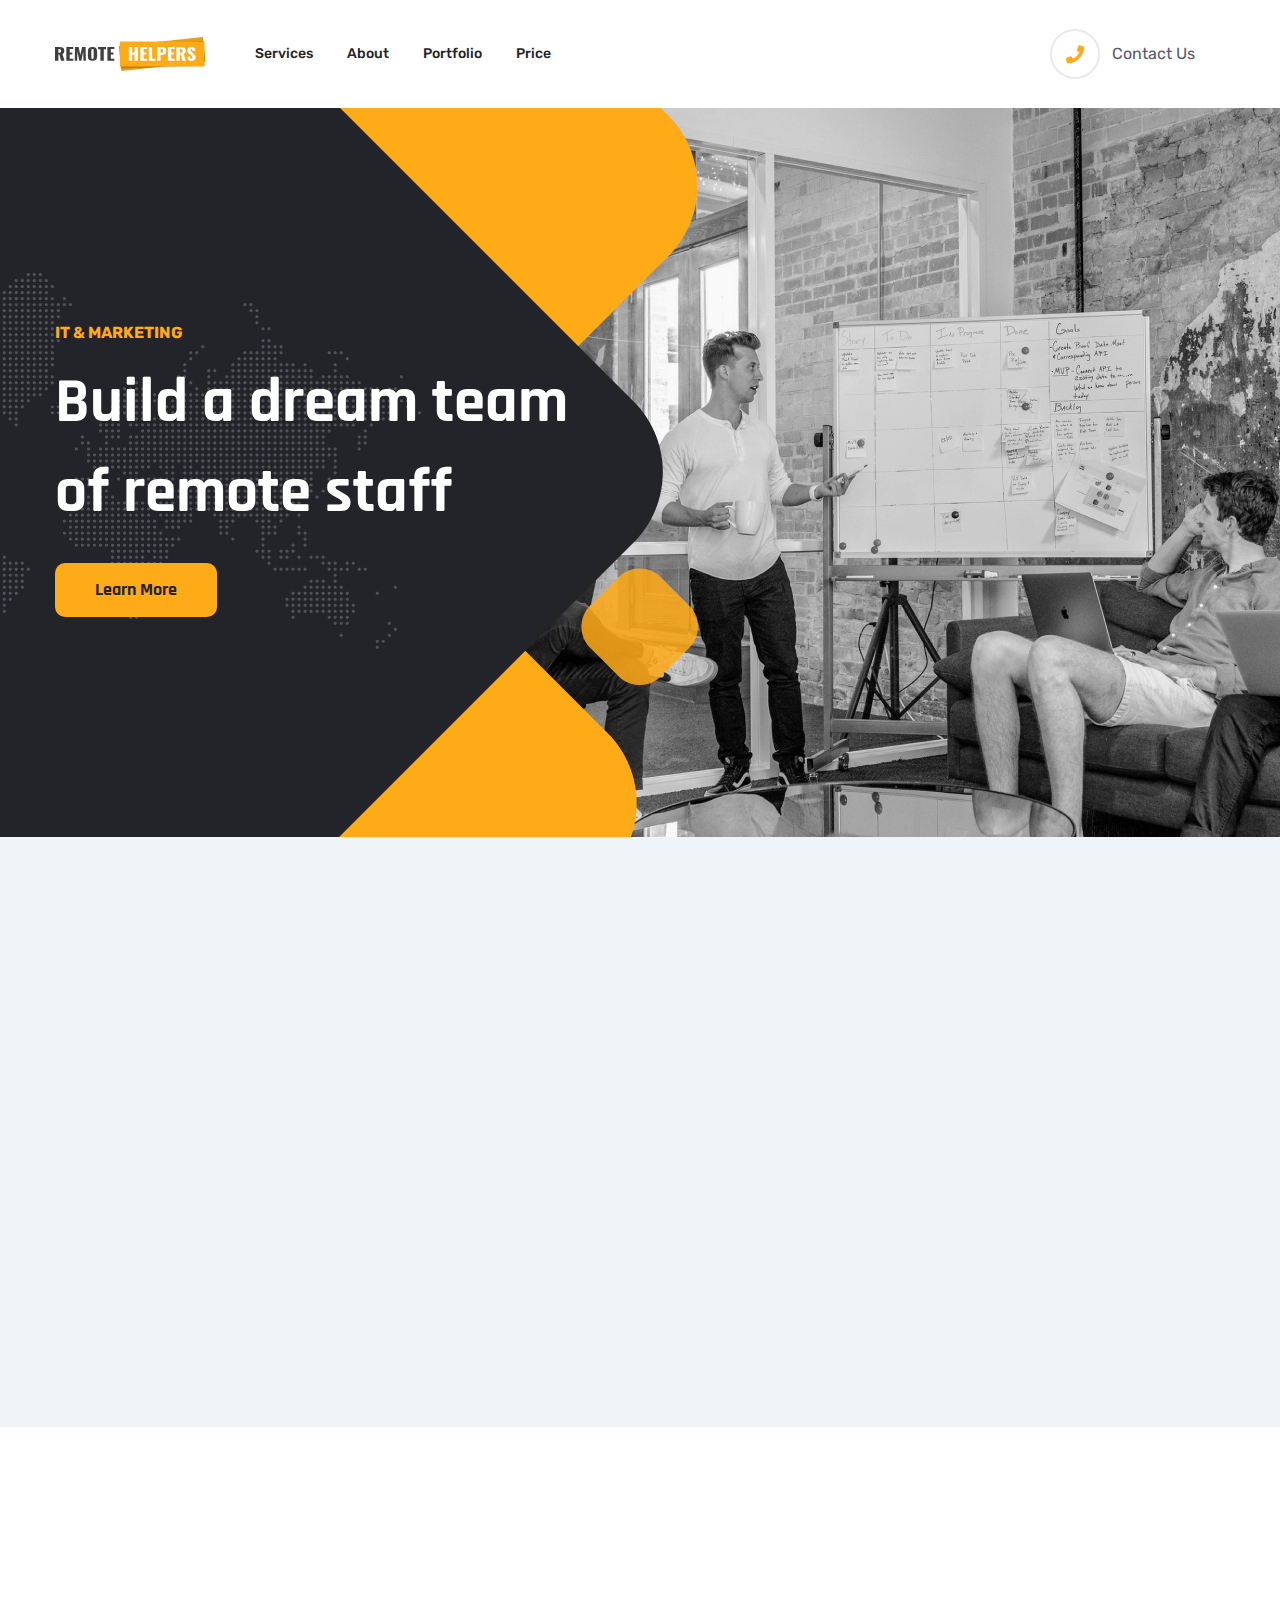
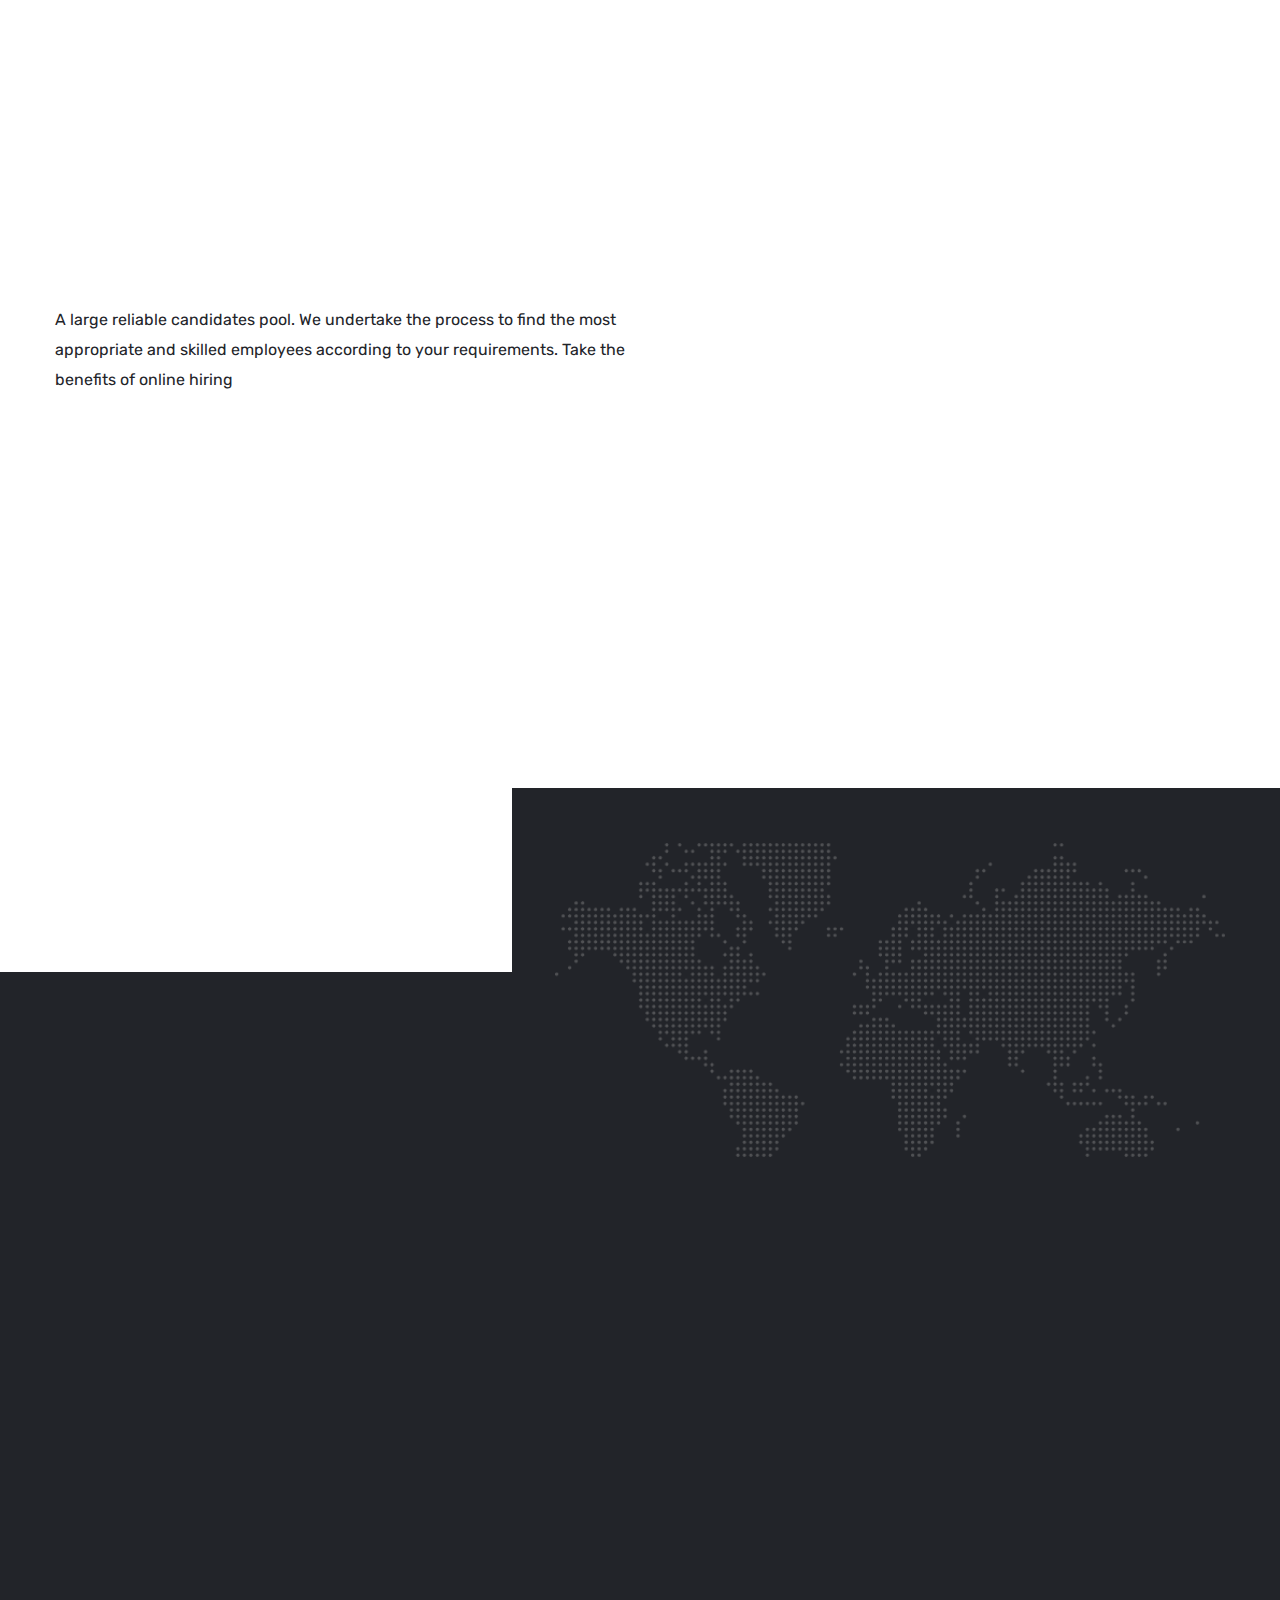
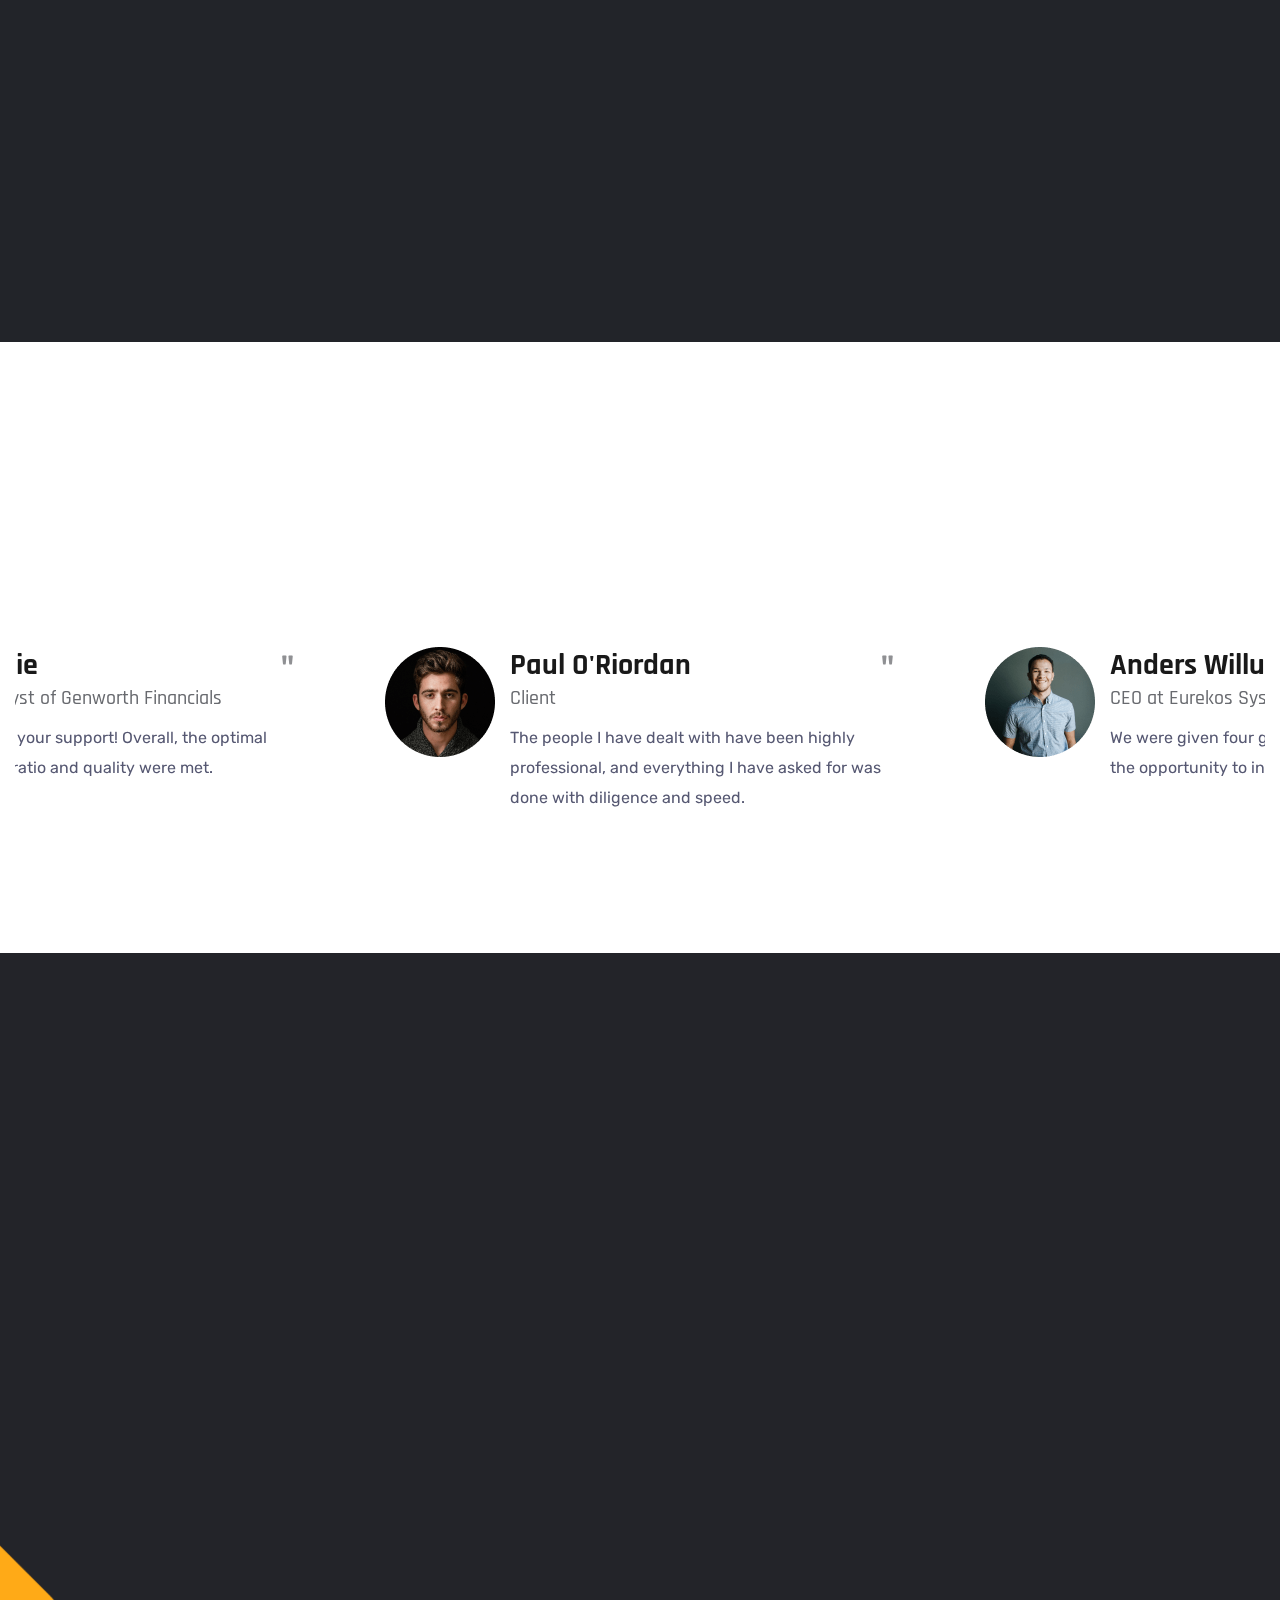
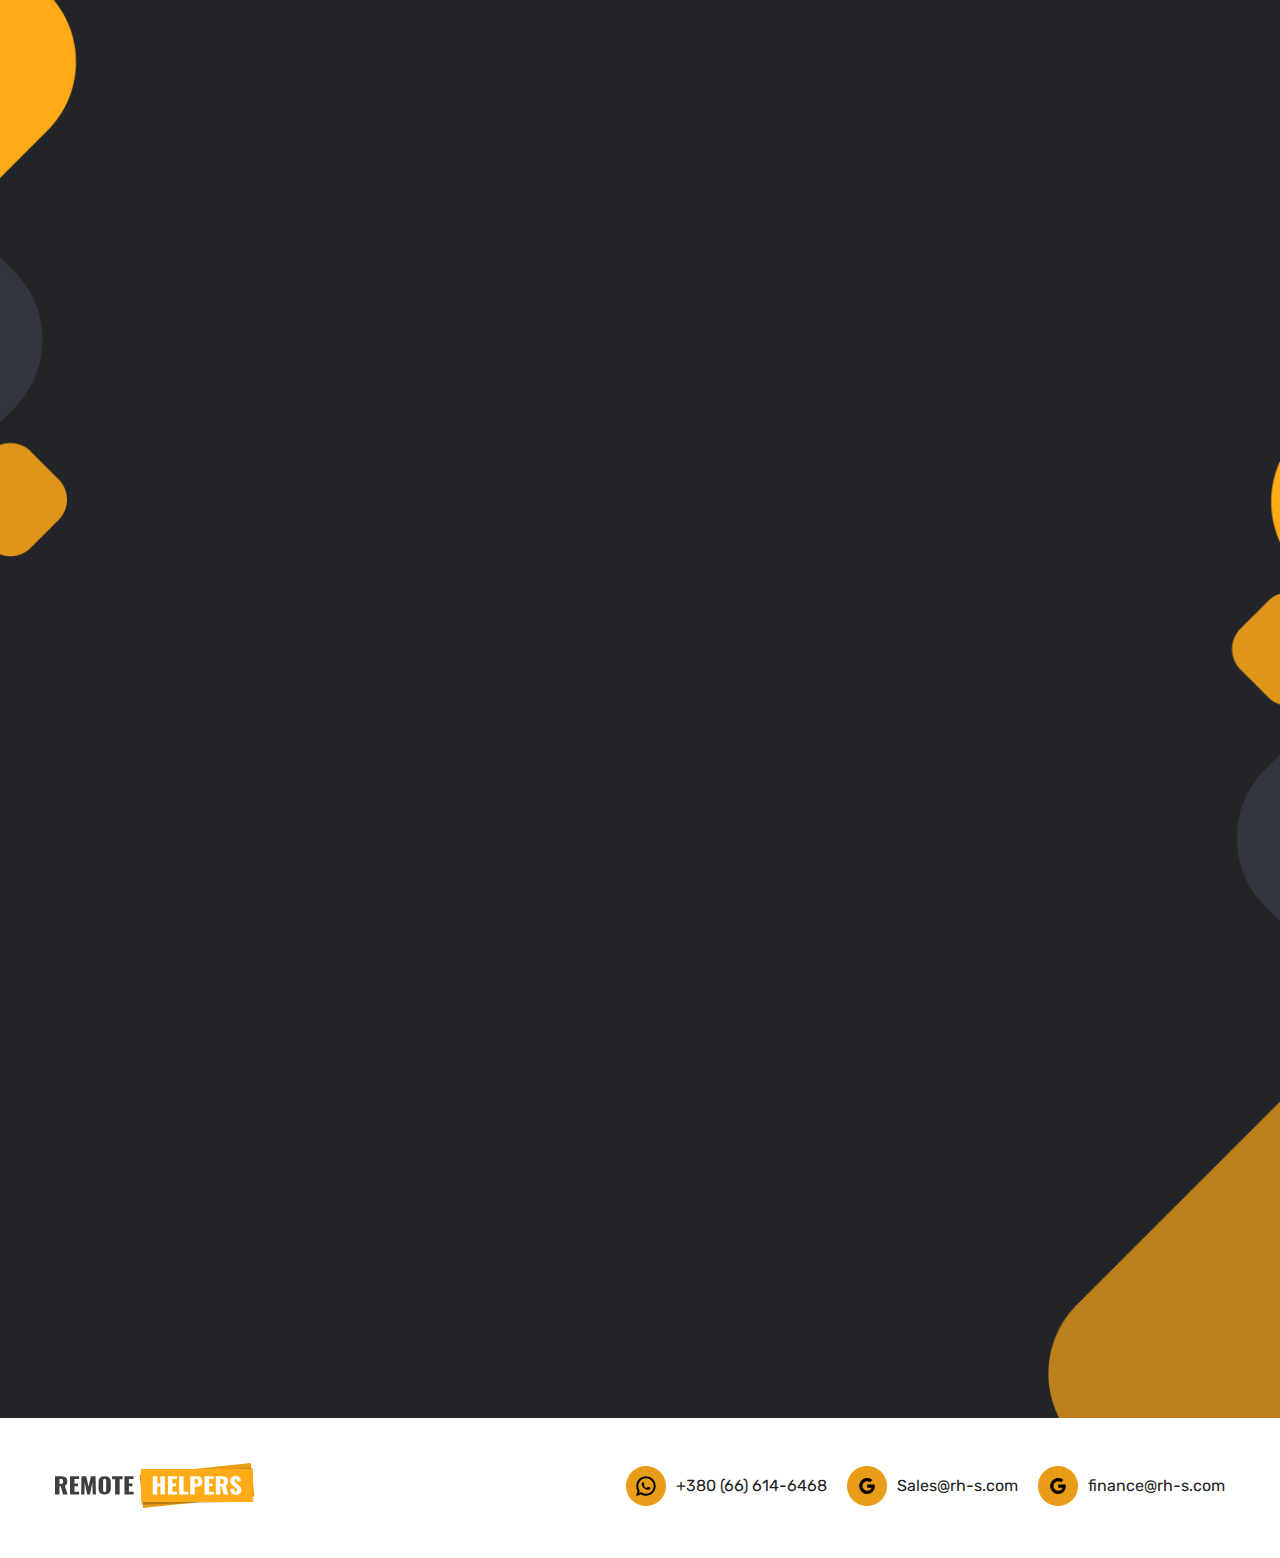
<file: index.html>
<!DOCTYPE html>
<html lang="en">
  <head>
    <meta charset="utf-8" />
    <meta http-equiv="x-ua-compatible" content="ie=edge" />
    <meta name="description" content="" />
    <meta
      name="viewport"
      content="width=device-width, initial-scale=1, shrink-to-fit=no"
    />
    <title>Remote Marketing Staff</title>
    <link rel="stylesheet" href="assets/css/bootstrap.min.css" />
    <link rel="stylesheet" href="assets/fonts/fontawesome/css/all.min.css" />
    <link rel="stylesheet" href="assets/css/slick.css" />
    <link rel="stylesheet" href="assets/css/nice-select.css" />
    <link rel="stylesheet" href="assets/css/animate.css" />
    <link rel="stylesheet" href="assets/css/default.css" />
    <link rel="stylesheet" href="assets/css/style.css" />
    <link rel="stylesheet" href="assets/css/responsive.css" />
    <link
      rel="apple-touch-icon"
      sizes="180x180"
      href="assets/favicons/apple-touch-icon.png"
    />
    <link
      rel="icon"
      type="image/png"
      sizes="32x32"
      href="assets/favicons/favicon-32x32.png"
    />
    <link
      rel="icon"
      type="image/png"
      sizes="16x16"
      href="assets/favicons/favicon-16x16.png"
    />
    <link rel="manifest" href="assets/favicons/site.webmanifest" />
    <link
      rel="mask-icon"
      href="assets/favicons/safari-pinned-tab.svg"
      color="#ffaa17"
    />
    <meta name="msapplication-TileColor" content="#ffaa17" />
    <meta name="theme-color" content="#ffaa17" />
  </head>

  <body data-spy="scroll" data-target=".main-menu" data-offset="0">
    <div class="preloader">
      <div class="lds-ellipsis">
        <span></span>
        <span></span>
        <span></span>
      </div>
    </div>
    <div class="offcanvas-panel">
      <div class="offcanvas-panel-inner">
        <svg class="panel-logo">
          <use href="assets/svg/symbol-defs.svg#icon-rh-logo"></use>
        </svg>
        <div class="contact-us">
          <h5 class="panel-widget-title">Contact Us</h5>
          <ul>
            <li>
              <a href="mailto:Sales@rh-s.com"
                ><svg class="icon" width="50" height="50">
                  <use href="assets/svg/symbol-defs.svg#icon-gmail"></use></svg
                >Sales@rh-s.com</a
              >
            </li>
            <li>
              <a href="mailto:finance@rh-s.com"
                ><svg class="icon" width="50" height="50">
                  <use href="assets/svg/symbol-defs.svg#icon-gmail"></use></svg
                >finance@rh-s.com</a
              >
            </li>
            <li>
              <a href="https://api.whatsapp.com/send?phone=380666146468"
                ><svg class="icon" width="50" height="50">
                  <use
                    href="assets/svg/symbol-defs.svg#icon-whatsup"
                  ></use></svg
                >+380 (66) 614-6468</a
              >
            </li>
          </ul>
        </div>

        <a href="contact.html" class="panel-close"
          ><i class="fal fa-times"></i
        ></a>
      </div>
    </div>
    <header class="header-area-v2">
      <div class="header-navigation">
        <div class="container">
          <div class="row">
            <div class="col-xl-2 col-lg-3 col-md-3 col-5">
              <div class="site-branding">
                <div class="brand-logo">
                  <a href="index.html">
                    <svg width="151" height="34">
                      <use
                        href="assets/svg/symbol-defs.svg#icon-rh-logo"
                      ></use></svg
                  ></a>
                </div>
              </div>
            </div>
            <div class="col-xl-7 col-lg-4 col-md-2 col-2">
              <div class="primary-menu">
                <div class="nav-menu">
                  <div class="navbar-close">
                    <div class="cross-wrap">
                      <span class="top"></span><span class="bottom"></span>
                    </div>
                  </div>
                  <nav class="main-menu">
                    <ul>
                      <li class="menu-item">
                        <a href="#service" class="nav-link page_scroll"
                          >Services</a
                        >
                      </li>
                      <li class="menu-item">
                        <a href="#about" class="nav-link page_scroll">About</a>
                      </li>
                      <li class="menu-item">
                        <a href="#portfolio-anchor" class="nav-link page_scroll"
                          >Portfolio</a
                        >
                      </li>
                      <li class="menu-item">
                        <a href="#prices" class="nav-link page_scroll">Price</a>
                      </li>
                    </ul>
                  </nav>
                </div>
              </div>
            </div>
            <div class="col-xl-3 col-lg-5 col-md-7 col-5">
              <div class="header-right">
                <ul>
                  <li class="phon-column phone-btn">
                    <div class="icon">
                      <i class="fa fa-phone"></i>
                    </div>
                    <div class="info">
                      <span>Contact Us</span>
                    </div>
                  </li>
                  <li id="burger-menu-bar">
                    <div class="nav-toggle">
                      <div class="navbar-toggler float-end">
                        <span></span><span></span><span></span>
                      </div>
                    </div>
                  </li>
                </ul>
              </div>
            </div>
          </div>
        </div>
      </div>
    </header>
    <section
      class="hero-area-v2 bg_cover"
      style="background-image: url(assets/img/hero-bg-cover.png)"
      id="home"
    >
      <div class="container">
        <div class="row">
          <div class="col-md-6">
            <div class="hero-content">
              <span class="span wow fadeInUp" data-wow-delay=".5s"
                >It & marketing</span
              >
              <h1 class="wow fadeInUp" data-wow-delay=".5s">
                Build a dream team of remote staff
              </h1>
              <a
                href="#prices"
                class="main-btn wow fadeInUp"
                data-wow-delay=".5s"
                >Learn More</a
              >
            </div>
          </div>
        </div>
      </div>
    </section>
    <section class="service-area service-area-v2 pt-110" id="service">
      <div class="container">
        <div class="row">
          <div class="col-md-12">
            <div class="section-title text-center mb-65 wow fadeInUp">
              <span class="span">what we do</span>
              <h2>
                Get an accurate match <br />
                for your project
              </h2>
            </div>
          </div>
        </div>
        <div class="row no-gutters">
          <div class="col-xl-4 col-lg-6 col-md-6">
            <div class="single-service-item wow fadeInUp">
              <svg class="icon" width="50" height="60">
                <use href="./assets/svg/symbol-defs.svg#icon-design"></use>
              </svg>
              <div class="service-text">
                <h5>Design</h5>
                <p>
                  Website and app design, logos, banners, posts, brandbooks, and
                  portraits
                </p>
              </div>
            </div>
          </div>
          <div class="col-xl-4 col-lg-6 col-md-6">
            <div class="single-service-item wow fadeInUp">
              <svg class="icon" width="60" height="60">
                <use
                  href="./assets/svg/symbol-defs.svg#icon-video-editors"
                ></use>
              </svg>
              <div class="service-text">
                <h5>Video Editors</h5>
                <p>
                  Overlaying, footage, audio editing, animation creation, and
                  visual effects
                </p>
              </div>
            </div>
          </div>
          <div class="col-xl-4 col-lg-6 col-md-6">
            <div class="single-service-item wow fadeInUp" id="marketing-item">
              <svg class="icon" width="60" height="60">
                <use href="./assets/svg/symbol-defs.svg#icon-marketing"></use>
              </svg>
              <div class="service-text">
                <h5>Marketing</h5>
                <p>
                  Optimizing websites, social media channels, and target
                  audience
                </p>
              </div>
            </div>
          </div>
          <div class="col-xl-4 col-lg-6 col-md-6">
            <div class="single-service-item wow fadeInUp">
              <svg class="icon" width="60" height="60">
                <use href="./assets/svg/symbol-defs.svg#icon-sales"></use>
              </svg>
              <div class="service-text">
                <h5>Sales</h5>
                <p>
                  Email marketing, lead generation, and conducting of business
                  interaction
                </p>
              </div>
            </div>
          </div>
          <div class="col-xl-4 col-lg-6 col-md-6">
            <div class="single-service-item wow fadeInUp">
              <svg class="icon" width="60" height="60">
                <use href="./assets/svg/symbol-defs.svg#icon-media"></use>
              </svg>
              <div class="service-text">
                <h5>Media</h5>
                <p>
                  Creating targeted material, public relations, and media
                  campaigns
                </p>
              </div>
            </div>
          </div>
          <div class="col-xl-4 col-lg-6 col-md-6">
            <div class="single-service-item wow fadeInUp">
              <svg class="icon" width="60" height="60">
                <use
                  href="./assets/svg/symbol-defs.svg#icon-virtual-assistance"
                ></use>
              </svg>
              <div class="service-text">
                <h5>Virtual Assistance</h5>
                <p>
                  Recruiting, customer support, tourism management, and
                  accounting
                </p>
              </div>
            </div>
          </div>
        </div>
      </div>
    </section>
    <section class="about-area-v2 pt-110 pb-60" id="about">
      <div class="container">
        <div class="row align-items-center">
          <div class="col-lg-6">
            <div class="about-content-box mb-60">
              <div class="section-title mb-20 wow fadeInUp">
                <span class="span">About us</span>
                <h2>We are a dedicated outstaffing company</h2>
              </div>
              <p>
                A large reliable candidates pool. We undertake the process to
                find the most appropriate and skilled employees according to
                your requirements. Take the benefits of online hiring
              </p>
              <div class="about-list-item wow fadeInUp">
                <div class="row">
                  <div class="col-lg-6">
                    <ul class="list-item">
                      <li>Search time-saving</li>
                      <li>No taxes, no fees</li>
                      <li>Full / Part time basis</li>
                    </ul>
                  </div>
                  <div class="col-lg-6">
                    <ul class="list-item">
                      <li>Flexible staff</li>
                      <li>Verificated skills</li>
                      <li>All stages support</li>
                    </ul>
                  </div>
                </div>
              </div>
              <button id="js-calendly-open" class="main-btn wow fadeInUp">
                Demo Call
              </button>
            </div>
          </div>
          <div class="col-lg-6">
            <div class="about-img mb-60 wow fadeInRight">
              <img
                src="assets/img/pro-creative-agency.png"
                alt="Professional Creative Agency"
                loading="lazy"
              />
            </div>
          </div>
        </div>
      </div>
    </section>
    <section class="counter-area-v2">
      <div class="container">
        <div class="row align-items-center">
          <div class="col-lg-5">
            <div class="counter-img wow fadeInLeft">
              <img
                src="assets/img/statistic-company.png"
                alt="Company statistic"
                loading="lazy"
              />
            </div>
          </div>
          <div class="col-lg-7">
            <div
              class="counter-wrapper bg_cover"
              style="background-image: url(assets/img/map.png)"
            >
              <div class="row">
                <div class="col-lg-6 col-md-6">
                  <div class="single-counter text-center mb-80 wow fadeInUp">
                    <div class="info">
                      <h2>
                        <span class="counter">300</span
                        ><span class="sign">+</span>
                      </h2>
                      <p>employees</p>
                    </div>
                  </div>
                </div>
                <div class="col-lg-6 col-md-6">
                  <div class="single-counter text-center mb-80 wow fadeInUp">
                    <div class="info">
                      <h2>
                        <span class="counter">50</span
                        ><span class="sign">+</span>
                      </h2>
                      <p>Cities of Employees</p>
                    </div>
                  </div>
                </div>
                <div class="col-lg-6 col-md-6">
                  <div class="single-counter text-center mb-10 wow fadeInUp">
                    <div class="info">
                      <h2>
                        <span class="counter">4</span
                        ><span class="sign">+</span>
                      </h2>
                      <p>Years in Business</p>
                    </div>
                  </div>
                </div>
                <div class="col-lg-6 col-md-6">
                  <div class="single-counter text-center mb-10 wow fadeInUp">
                    <div class="info">
                      <h2>
                        <span class="counter">80</span
                        ><span class="sign">+</span>
                      </h2>
                      <p>Clients</p>
                    </div>
                  </div>
                </div>
              </div>
            </div>
          </div>
        </div>
      </div>
    </section>
    <section class="portfolio-area-v2 pb-80" id="portfolio">
      <div class="container-fluid swiper">
        <div class="row">
          <div class="col-md-12">
            <div class="section-title text-center mb-70 wow fadeInUp">
              <span class="span" id="portfolio-anchor">Portfolio</span>
              <h2>Our works</h2>
            </div>
          </div>
        </div>
        <div class="row swiper-wrapper js-portfolio-swiper">
          <div class="portfolio-item mb-40 wow fadeInUp">
            <img
              data-lazy="assets/img/portfolio/clean-home.png"
              alt="Clean home"
              data-id="1"
              loading="lazy"
            />
            <div class="info-container">
              <p class="field">Web design</p>
              <p class="name">Clean home</p>
            </div>
          </div>
          <div class="portfolio-item mb-40 wow fadeInUp">
            <img
              data-lazy="assets/img/portfolio/music-box.png"
              alt="Music box"
              data-id="2"
              loading="lazy"
            />
            <div class="info-container">
              <p class="field">Web design</p>
              <p class="name">Musicbox</p>
            </div>
          </div>
          <div class="portfolio-item mb-40 wow fadeInUp">
            <img
              data-lazy="assets/img/portfolio/webblog.png"
              alt="Webblog"
              data-id="3"
              loading="lazy"
            />
            <div class="info-container">
              <p class="field">Web design</p>
              <p class="name">Webblog</p>
            </div>
          </div>
          <div class="portfolio-item mb-40 wow fadeInUp">
            <img
              data-lazy="assets/img/portfolio/greenmarket.png"
              alt="Greenmarket"
              data-id="4"
              loading="lazy"
            />
            <div class="info-container">
              <p class="field">Web design</p>
              <p class="name">Greenmarket</p>
            </div>
          </div>
          <div class="portfolio-item mb-40 wow fadeInUp">
            <img
              data-lazy="assets/img/portfolio/by-travel.png"
              alt="ByTravel"
              data-id="5"
              loading="lazy"
            />
            <div class="info-container">
              <p class="field">Web design</p>
              <p class="name">ByTravel</p>
            </div>
          </div>
          <div class="portfolio-item mb-40 wow fadeInUp">
            <img
              data-lazy="assets/img/portfolio/drivelo.png"
              alt="Drivelo"
              data-id="6"
              loading="lazy"
            />
            <div class="info-container">
              <p class="field">Web design</p>
              <p class="name">Drivelo</p>
            </div>
          </div>
          <div class="portfolio-item mb-40 wow fadeInUp">
            <img
              data-lazy="assets/img/portfolio/crypto.png"
              alt="Crypto"
              data-id="7"
              loading="lazy"
            />
            <div class="info-container">
              <p class="field">Web design</p>
              <p class="name">Crypto</p>
            </div>
          </div>
          <div class="portfolio-item mb-40 wow fadeInUp">
            <img
              data-lazy="assets/img/portfolio/alien-shaman.png"
              alt="Alien shaman"
              style="object-fit: cover; object-position: top"
              data-id="8"
              loading="lazy"
            />
            <div class="info-container">
              <p class="field">Illustration</p>
              <p class="name">Alien shaman</p>
            </div>
          </div>
          <div class="portfolio-item mb-40 wow fadeInUp">
            <img
              data-lazy="assets/img/portfolio/epil-room.png"
              alt="Epil Room"
              data-id="9"
              loading="lazy"
            />
            <div class="info-container">
              <p class="field">Illustration</p>
              <p class="name">Epil Room</p>
            </div>
          </div>
          <div class="portfolio-item mb-40 wow fadeInUp">
            <img
              data-lazy="assets/img/portfolio/austria.png"
              alt="AUSTRIA"
              data-id="10"
              loading="lazy"
            />
            <div class="info-container">
              <p class="field">Illustration</p>
              <p class="name">AUSTRIA</p>
            </div>
          </div>
          <div class="portfolio-item mb-40 wow fadeInUp">
            <img
              data-lazy="assets/img/portfolio/tibidabo.png"
              alt="tibidabo"
              data-id="11"
              loading="lazy"
            />
            <div class="info-container">
              <p class="field">SMM</p>
              <p class="name">Tibidabo</p>
            </div>
          </div>
          <div class="portfolio-item mb-40 wow fadeInUp">
            <img
              data-lazy="assets/img/portfolio/invest.png"
              alt="invest"
              data-id="12"
              loading="lazy"
            />
            <div class="info-container">
              <p class="field">SMM</p>
              <p class="name">Invest</p>
            </div>
          </div>
          <div class="portfolio-item mb-40 wow fadeInUp">
            <img
              data-lazy="assets/img/portfolio/asure-1.png"
              alt="asure"
              data-id="13"
              loading="lazy"
            />
            <div class="info-container">
              <p class="field">Copywriting</p>
              <p class="name">Asure</p>
            </div>
          </div>
          <div class="portfolio-item mb-40 wow fadeInUp">
            <img
              data-lazy="assets/img/portfolio/similarweb.png"
              alt="similarweb"
              data-id="14"
              loading="lazy"
            />
            <div class="info-container">
              <p class="field">Copywriting</p>
              <p class="name">Similarweb</p>
            </div>
          </div>
        </div>
      </div>
    </section>
    <section class="testimonial-area-v2 pt-110 pb-120" id="testimonial">
      <div class="container-fluid">
        <div class="row">
          <div class="col-md-12">
            <div class="section-title text-center mb-70 wow fadeInUp">
              <span class="span">Customer reviews</span>
              <h2>What our clients say</h2>
            </div>
          </div>
        </div>
        <div class="row">
          <div class="col-md-12">
            <div class="swiper feedback-swiper-container">
              <div class="swiper-wrapper feedback-wrapper">
                <div class="swiper-slide feedback-slide">
                  <div class="thumb">
                    <img
                      data-lazy="assets/img/clients/client-paul-o'riordan.png"
                      alt="Paul O'Riordan"
                      loading="lazy"
                    />
                  </div>
                  <div class="testimonial-content">
                    <div class="author-title-quote d-flex">
                      <div class="title flex-grow-1">
                        <h4>Paul O'Riordan</h4>
                        <p class="position">Client</p>
                      </div>
                      <div class="quote">"</div>
                    </div>
                    <p>
                      The people I have dealt with have been highly
                      professional, and everything I have asked for was done
                      with diligence and speed.
                    </p>
                  </div>
                </div>
                <div class="swiper-slide feedback-slide">
                  <div class="thumb">
                    <img
                      data-lazy="assets/img/clients/client-anders-willumsen.png"
                      alt="Anders Willumsen"
                      loading="lazy"
                    />
                  </div>
                  <div class="testimonial-content">
                    <div class="author-title-quote d-flex">
                      <div class="title flex-grow-1">
                        <h4>Anders Willumsen</h4>
                        <p class="position">CEO at Eurekos Systems ApS</p>
                      </div>
                      <div class="quote">"</div>
                    </div>
                    <p>
                      We were given four great matches very quickly and the
                      opportunity to interview them all online.
                    </p>
                  </div>
                </div>
                <div class="swiper-slide feedback-slide">
                  <div class="thumb">
                    <img
                      data-lazy="assets/img/clients/client-andy-kulosa.png"
                      alt="Andy Kulosa"
                      loading="lazy"
                    />
                  </div>
                  <div class="testimonial-content">
                    <div class="author-title-quote d-flex">
                      <div class="title flex-grow-1">
                        <h4>Andy Kulosa</h4>
                        <p class="position">CEO at Terranova Werbung</p>
                      </div>
                      <div class="quote">"</div>
                    </div>
                    <p>
                      The fast reaction to our demands and the constructive and
                      creative way the employee
                    </p>
                  </div>
                </div>
                <div class="swiper-slide feedback-slide">
                  <div class="thumb">
                    <img
                      data-lazy="assets/img/clients/client-anna-rupert.png"
                      alt="Anna Rupert"
                      loading="lazy"
                    />
                  </div>
                  <div class="testimonial-content">
                    <div class="author-title-quote d-flex">
                      <div class="title flex-grow-1">
                        <h4>Anna Rupert</h4>
                        <p class="position">Owner of Coty, Inc</p>
                      </div>
                      <div class="quote">"</div>
                    </div>
                    <p>
                      All the tasks were done accurately. Everything is remote,
                      which is quite good if you want to save time.
                    </p>
                  </div>
                </div>
                <div class="swiper-slide feedback-slide">
                  <div class="thumb">
                    <img
                      data-lazy="assets/img/clients/client-camille-bourque.png"
                      alt="Camille Bourque"
                      loading="lazy"
                    />
                  </div>
                  <div class="testimonial-content">
                    <div class="author-title-quote d-flex">
                      <div class="title flex-grow-1">
                        <h4>Camille Bourque</h4>
                        <p class="position">Digital manager of S&P Global</p>
                      </div>
                      <div class="quote">"</div>
                    </div>
                    <p>
                      The most important thing is that your specialists work in
                      a variety of fields. So, I recommend it as a great way to
                      find many assistants in one place.
                    </p>
                  </div>
                </div>
                <div class="swiper-slide feedback-slide">
                  <div class="thumb">
                    <img
                      data-lazy="assets/img/clients/client-hans-meie.png"
                      alt="Hans Meie"
                      loading="lazy"
                    />
                  </div>
                  <div class="testimonial-content">
                    <div class="author-title-quote d-flex">
                      <div class="title flex-grow-1">
                        <h4>Hans Meie</h4>
                        <p class="position">
                          Finance analyst of Genworth Financials
                        </p>
                      </div>
                      <div class="quote">"</div>
                    </div>
                    <p>
                      Thank you for your support! Overall, the optimal
                      price-quality ratio and quality were met.
                    </p>
                  </div>
                </div>
              </div>
            </div>
          </div>
        </div>
      </div>
    </section>
    <section class="pt-110 pb-80 work-process bg_cover" id="prices">
      <div class="container">
        <div class="row">
          <div class="col-lg-6">
            <div class="section-title mb-65 wow fadeInUp">
              <span class="span">Pricelist</span>
              <h2 id="pricelist-title">Cost according to employee's field</h2>
              <p>
                The price is mentioned for full-time (40h per week). We also
                have other options
              </p>
            </div>
          </div>
        </div>
        <div class="row">
          <div class="single-process mb-40 wow fadeInUp" data-num="01">
            <div class="flex-price-container">
              <svg class="icon" id="icon-display">
                <use href="./assets/svg/symbol-defs.svg#icon-eur-1000"></use>
              </svg>
              <div class="price-container"><p>€1000</p></div>
            </div>
            <div class="info">
              <h5>Assistants/salers</h5>
              <div class="flex-info-container">
                <div>
                  <p>Lead generations</p>
                  <p>Personal assistant</p>
                </div>
                <div>
                  <p>Accountants</p>
                  <p>Recruiters</p>
                </div>
              </div>
              <br />
            </div>
          </div>

          <div class="single-process mb-40 wow fadeInUp" data-num="02">
            <div class="flex-price-container">
              <svg class="icon">
                <use href="./assets/svg/symbol-defs.svg#icon-eur-1200"></use>
              </svg>
              <div class="price-container"><p>€1200</p></div>
            </div>
            <div class="info">
              <h5>Marketers</h5>
              <div class="flex-info-container">
                <div>
                  <p>Content</p>
                  <p>PPC</p>
                  <p>Media buyers</p>
                </div>
                <div>
                  <p>SMM</p>
                  <p>SEO</p>
                </div>
              </div>
            </div>
          </div>

          <div class="single-process mb-40 wow fadeInUp" data-num="03">
            <div class="flex-price-container">
              <svg class="icon">
                <use href="./assets/svg/symbol-defs.svg#icon-eur-1400"></use>
              </svg>
              <div class="price-container"><p>€1400</p></div>
            </div>
            <div class="info">
              <h5>Designers</h5>
              <div class="flex-info-container">
                <div>
                  <p>Video editors</p>
                  <p>Web UI/UX designers</p>
                  <p>Illustrators</p>
                </div>
              </div>
            </div>
          </div>

          <div class="single-process mb-40 wow fadeInUp" data-num="03">
            <div class="flex-price-container">
              <svg class="icon">
                <use href="./assets/svg/symbol-defs.svg#icon-personal"></use>
              </svg>
              <div class="price-container"><p>Personal</p></div>
            </div>
            <div class="info">
              <h5>Let's discuss more options</h5>
              <br />
              <br />
              <button class="main-btn">
                <a href="#get-in-touch">Get a consultation</a>
              </button>
            </div>
          </div>
        </div>
      </div>
      <div class="container" id="form-section">
        <div class="row">
          <div class="col-md-12">
            <div
              class="section-title section-title-white mb-75 text-center wow fadeInUp"
            >
              <span id="get-in-touch" class="span">Get in touch</span>
              <h2 id="last-section">Write Us a Message</h2>
            </div>
          </div>
        </div>
        <div class="row">
          <div class="col-md-12">
            <div class="contact-form wow fadeInUp">
              <form id="submit-form">
                <div class="row">
                  <div class="col-lg-6">
                    <div class="form_group">
                      <input
                        type="text"
                        class="form_control"
                        placeholder="Full Name"
                        name="client_name"
                        required
                      />
                    </div>
                  </div>
                  <div class="col-lg-6">
                    <div class="form_group">
                      <input
                        type="tel"
                        class="form_control"
                        placeholder="Phone Number"
                        name="client_phone"
                      />
                    </div>
                  </div>
                  <div class="col-lg-6">
                    <div class="form_group">
                      <input
                        type="email"
                        class="form_control"
                        placeholder="Email Address"
                        name="client_email"
                        required
                      />
                    </div>
                  </div>
                  <div class="col-lg-6">
                    <div class="form_group">
                      <select class="select-input" name="selected">
                        <option class="option">Choose your preferences</option>
                        <option class="option">Assistance/sales</option>
                        <option class="option">Marketing</option>
                        <option class="option">Design</option>
                        <option class="option">Personal package</option>
                      </select>
                    </div>
                  </div>
                  <div class="col-lg-12">
                    <div class="form_group">
                      <textarea
                        class="form_control"
                        name="note"
                        placeholder="Your Message"
                      ></textarea>
                    </div>
                  </div>
                  <input
                    type="text"
                    hidden
                    name="global_company_name"
                    value="Remote Helpers"
                    placeholder="Your company"
                  />
                  <input
                    type="text"
                    hidden
                    name="project_company"
                    value="affiliate.rh-s.com"
                  />
                  <input
                    type="text"
                    hidden
                    name="promocode"
                    value="MVO1Z1W21WOS"
                  />
                  <div class="col-lg-12">
                    <div class="form_group text-center">
                      <button type="submit" class="main-btn">
                        Send message
                      </button>
                    </div>
                  </div>
                </div>
              </form>
              <!-- Calendly inline widget begin -->
              <div
                id="calendly"
                class="calendly-inline-widget"
                data-url="https://calendly.com/sales-rhs/demo-call"
                style="min-width: 320px; height: 630px"
              ></div>
              <script
                type="text/javascript"
                src="https://assets.calendly.com/assets/external/widget.js"
                async
              ></script>
              <!-- Calendly inline widget end -->
            </div>
          </div>
        </div>
      </div>
    </section>
    <footer class="footer-area-v2">
      <div class="container">
        <div class="row align-items-center">
          <div class="col-md-4">
            <div class="datapro_logo">
              <a href="index.html"
                ><svg width="200" height="45">
                  <use
                    href="assets/svg/symbol-defs.svg#icon-rh-logo"
                  ></use></svg
              ></a>
            </div>
          </div>
          <div class="col-md-8">
            <div class="social-media-links">
              <ul>
                <li>
                  <a href="https://api.whatsapp.com/send?phone=380666146468"
                    ><svg class="icon" width="40" height="40">
                      <use href="assets/svg/symbol-defs.svg#icon-whatsup"></use>
                    </svg>
                    <p>+380 (66) 614-6468</p></a
                  >
                </li>
                <li>
                  <a href="mailto:sales@rh-s.com"
                    ><svg class="icon" width="40" height="40">
                      <use href="assets/svg/symbol-defs.svg#icon-gmail"></use>
                    </svg>
                    <p>Sales@rh-s.com</p></a
                  >
                </li>
                <li>
                  <a href="mailto:finance@rh-s.com"
                    ><svg class="icon" width="40" height="40">
                      <use href="assets/svg/symbol-defs.svg#icon-gmail"></use>
                    </svg>
                    <p>finance@rh-s.com</p></a
                  >
                </li>
              </ul>
            </div>
          </div>
        </div>
      </div>
    </footer>
    <div id="modal-backdrop">
      <div id="modal-content"></div>
      <button type="button" class="close-btn"><span>&#10006;</span></button>
    </div>
    <div id="modal-calendly">
      <div class="modal-content">
        <div
          id="calendly"
          class="calendly-inline-widget"
          data-url="https://calendly.com/sales-rhs/demo-call"
          style="min-width: 320px; height: 630px"
        ></div>
        <script
          type="text/javascript"
          src="https://assets.calendly.com/assets/external/widget.js"
          async
        ></script>
      </div>
      <button type="button" id="js-close-btn" class="close-btn">
        <span>&#10006;</span>
      </button>
    </div>
    <a href="#" class="back-to-top"><i class="far fa-angle-up"></i></a>

    <script src="assets/js/vendor/jquery-3.6.0.min.js"></script>
    <script src="assets/js/popper.min.js"></script>
    <script src="assets/js/bootstrap.min.js"></script>
    <script src="assets/js/slick.min.js"></script>
    <script src="assets/js/jquery.magnific-popup.min.js"></script>
    <script src="assets/js/isotope.pkgd.min.js"></script>
    <script src="assets/js/imagesloaded.pkgd.min.js"></script>
    <script src="assets/js/jquery.nice-select.min.js"></script>
    <script src="assets/js/jquery.counterup.min.js"></script>
    <script src="assets/js/jquery.waypoints.js"></script>
    <script src="assets/js/wow.min.js"></script>
    <script src="assets/js/custom.js"></script>
  </body>
</html>
</file>
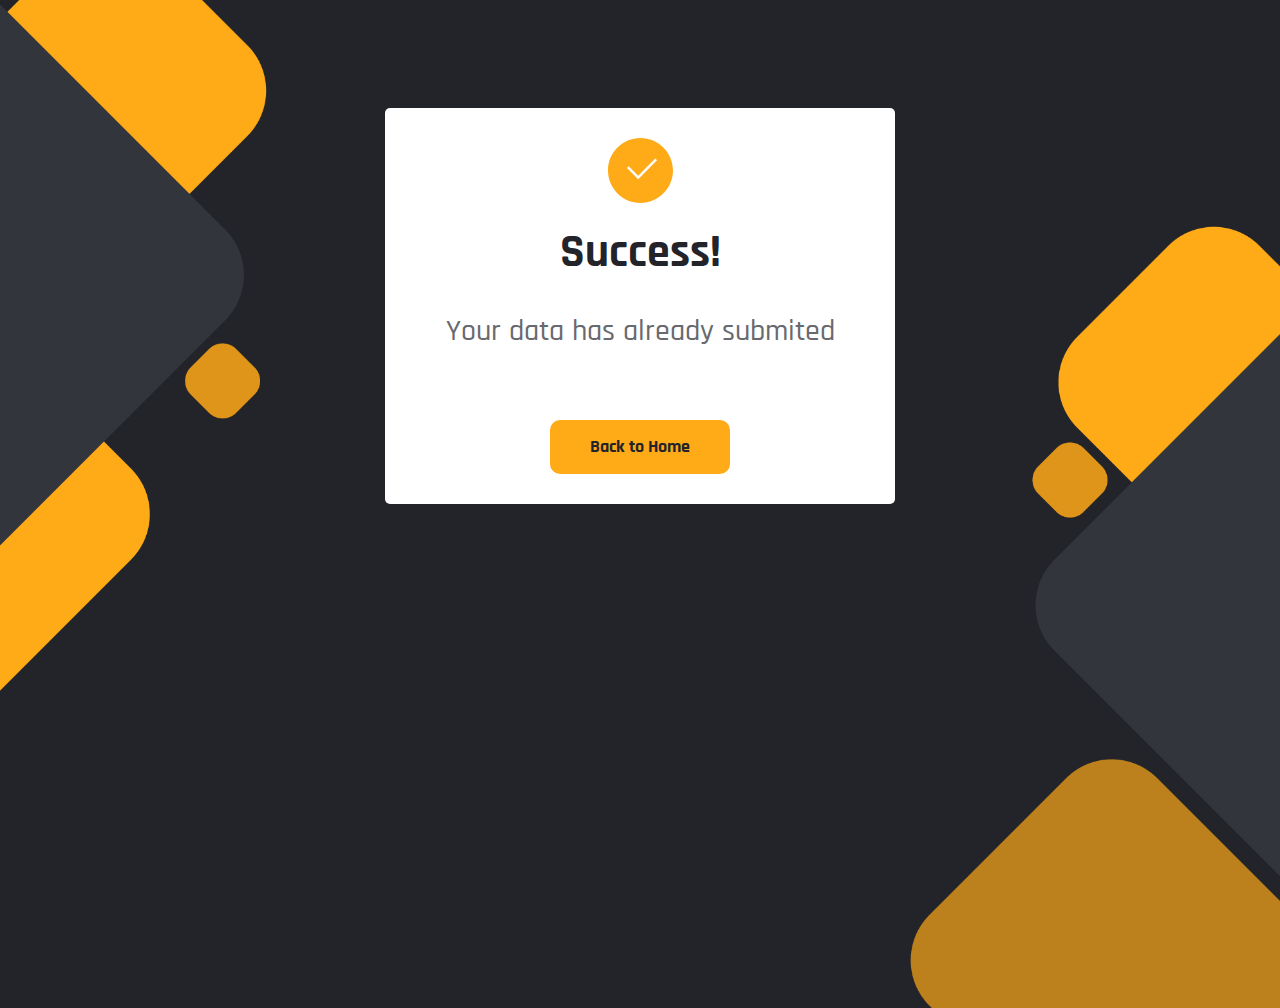
<file: assets/thank-you-page.html>
<!DOCTYPE html>
<html lang="en">
  <head>
    <meta charset="UTF-8" />
    <meta http-equiv="X-UA-Compatible" content="IE=edge" />
    <meta name="viewport" content="width=device-width, initial-scale=1.0" />
    <link rel="stylesheet" href="./css/thank-you.css" />
    <link
      rel="apple-touch-icon"
      sizes="180x180"
      href="favicons/apple-touch-icon.png"
    />
    <link
      rel="icon"
      type="image/png"
      sizes="32x32"
      href="favicons/favicon-32x32.png"
    />
    <link
      rel="icon"
      type="image/png"
      sizes="16x16"
      href="favicons/favicon-16x16.png"
    />
    <link rel="manifest" href="favicons/site.webmanifest" />
    <link
      rel="mask-icon"
      href="favicons/safari-pinned-tab.svg"
      color="#ffaa17"
    />
    <meta name="msapplication-TileColor" content="#ffaa17" />
    <meta name="theme-color" content="#ffaa17" />
    <title>Thank you</title>
  </head>
  <body>
    <div class="thank-you-container">
      <div class="thank-you-content-container">
        <h2 class="title">Success!</h2>
        <p class="description">Your data has already submited</p>
        <a class="back-link" href="../index.html"
          ><button class="back-btn">Back to Home</button></a
        >
      </div>
    </div>
  </body>
</html>
</file>
<file: assets/css/nice-select.css>
.nice-select {
  -webkit-tap-highlight-color: transparent;
  background-color: #fff;
  border-radius: 5px;
  border: solid 1px #e8e8e8;
  box-sizing: border-box;
  clear: both;
  cursor: pointer;
  display: block;
  float: left;
  font-family: inherit;
  font-size: 14px;
  font-weight: normal;
  height: 42px;
  line-height: 40px;
  outline: none;
  padding-left: 18px;
  padding-right: 30px;
  position: relative;
  text-align: left !important;
  -webkit-transition: all 0.2s ease-in-out;
  transition: all 0.2s ease-in-out;
  -webkit-user-select: none;
     -moz-user-select: none;
      -ms-user-select: none;
          user-select: none;
  white-space: nowrap;
  width: auto; }
  .nice-select:hover {
    border-color: #dbdbdb; }
  .nice-select:active, .nice-select.open, .nice-select:focus {
    border-color: #999; }
  .nice-select:after {
    border-bottom: 2px solid #999;
    border-right: 2px solid #999;
    content: '';
    display: block;
    height: 5px;
    margin-top: -4px;
    pointer-events: none;
    position: absolute;
    right: 12px;
    top: 50%;
    -webkit-transform-origin: 66% 66%;
        -ms-transform-origin: 66% 66%;
            transform-origin: 66% 66%;
    -webkit-transform: rotate(45deg);
        -ms-transform: rotate(45deg);
            transform: rotate(45deg);
    -webkit-transition: all 0.15s ease-in-out;
    transition: all 0.15s ease-in-out;
    width: 5px; }
  .nice-select.open:after {
    -webkit-transform: rotate(-135deg);
        -ms-transform: rotate(-135deg);
            transform: rotate(-135deg); }
  .nice-select.open .list {
    opacity: 1;
    pointer-events: auto;
    -webkit-transform: scale(1) translateY(0);
        -ms-transform: scale(1) translateY(0);
            transform: scale(1) translateY(0); }
  .nice-select.disabled {
    border-color: #ededed;
    color: #999;
    pointer-events: none; }
    .nice-select.disabled:after {
      border-color: #cccccc; }
  .nice-select.wide {
    width: 100%; }
    .nice-select.wide .list {
      left: 0 !important;
      right: 0 !important; }
  .nice-select.right {
    float: right; }
    .nice-select.right .list {
      left: auto;
      right: 0; }
  .nice-select.small {
    font-size: 12px;
    height: 36px;
    line-height: 34px; }
    .nice-select.small:after {
      height: 4px;
      width: 4px; }
    .nice-select.small .option {
      line-height: 34px;
      min-height: 34px; }
  .nice-select .list {
    background-color: #fff;
    border-radius: 5px;
    box-shadow: 0 0 0 1px rgba(68, 68, 68, 0.11);
    box-sizing: border-box;
    margin-top: 4px;
    opacity: 0;
    overflow: hidden;
    padding: 0;
    pointer-events: none;
    position: absolute;
    top: 100%;
    left: 0;
    -webkit-transform-origin: 50% 0;
        -ms-transform-origin: 50% 0;
            transform-origin: 50% 0;
    -webkit-transform: scale(0.75) translateY(-21px);
        -ms-transform: scale(0.75) translateY(-21px);
            transform: scale(0.75) translateY(-21px);
    -webkit-transition: all 0.2s cubic-bezier(0.5, 0, 0, 1.25), opacity 0.15s ease-out;
    transition: all 0.2s cubic-bezier(0.5, 0, 0, 1.25), opacity 0.15s ease-out;
    z-index: 9; }
    .nice-select .list:hover .option:not(:hover) {
      background-color: transparent !important; }
  .nice-select .option {
    cursor: pointer;
    font-weight: 400;
    line-height: 40px;
    list-style: none;
    min-height: 40px;
    outline: none;
    padding-left: 18px;
    padding-right: 29px;
    text-align: left;
    -webkit-transition: all 0.2s;
    transition: all 0.2s; }
    .nice-select .option:hover, .nice-select .option.focus, .nice-select .option.selected.focus {
      background-color: #f6f6f6; }
    .nice-select .option.selected {
      font-weight: bold; }
    .nice-select .option.disabled {
      background-color: transparent;
      color: #999;
      cursor: default; }

.no-csspointerevents .nice-select .list {
  display: none; }

.no-csspointerevents .nice-select.open .list {
  display: block; }
</file>
<file: assets/css/default.css>
/*
	Theme Default css
*/
/*---------------------------------------
    - Background color
-----------------------------------------*/
.blue_bg{
	background: #0e2243;
}
.light_bg{
	background: #f9f9fb;
}
/*---------------------------------------
    - Margin & Padding
-----------------------------------------*/
/*-- Margin Top --*/
.mt-5 {
  margin-top: 5px; }

.mt-10 {
  margin-top: 10px; }

.mt-15 {
  margin-top: 15px; }

.mt-20 {
  margin-top: 20px; }

.mt-25 {
  margin-top: 25px; }

.mt-30 {
  margin-top: 30px; }

.mt-35 {
  margin-top: 35px; }

.mt-40 {
  margin-top: 40px; }

.mt-45 {
  margin-top: 45px; }

.mt-50 {
  margin-top: 50px; }

.mt-55 {
  margin-top: 55px; }

.mt-60 {
  margin-top: 60px; }

.mt-65 {
  margin-top: 65px; }

.mt-70 {
  margin-top: 70px; }

.mt-75 {
  margin-top: 75px; }

.mt-80 {
  margin-top: 80px; }

.mt-85 {
  margin-top: 85px; }

.mt-90 {
  margin-top: 90px; }

.mt-95 {
  margin-top: 95px; }

.mt-100 {
  margin-top: 100px; }

.mt-105 {
  margin-top: 105px; }

.mt-110 {
  margin-top: 110px; }

.mt-115 {
  margin-top: 115px; }

.mt-120 {
  margin-top: 120px; }

.mt-125 {
  margin-top: 125px; }

.mt-130 {
  margin-top: 130px; }

.mt-135 {
  margin-top: 135px; }

.mt-140 {
  margin-top: 140px; }

.mt-145 {
  margin-top: 145px; }

.mt-150 {
  margin-top: 150px; }

.mt-155 {
  margin-top: 155px; }

.mt-160 {
  margin-top: 160px; }

.mt-165 {
  margin-top: 165px; }

.mt-170 {
  margin-top: 170px; }

.mt-175 {
  margin-top: 175px; }

.mt-180 {
  margin-top: 180px; }

.mt-185 {
  margin-top: 185px; }

.mt-190 {
  margin-top: 190px; }

.mt-195 {
  margin-top: 195px; }

.mt-200 {
  margin-top: 200px; }

/*-- Margin Bottom --*/
.mb-5 {
  margin-bottom: 5px; }

.mb-10 {
  margin-bottom: 10px; }

.mb-15 {
  margin-bottom: 15px; }

.mb-20 {
  margin-bottom: 20px; }

.mb-25 {
  margin-bottom: 25px; }

.mb-30 {
  margin-bottom: 30px; }

.mb-35 {
  margin-bottom: 35px; }

.mb-40 {
  margin-bottom: 40px; }

.mb-45 {
  margin-bottom: 45px; }

.mb-50 {
  margin-bottom: 50px; }

.mb-55 {
  margin-bottom: 55px; }

.mb-60 {
  margin-bottom: 60px; }

.mb-65 {
  margin-bottom: 65px; }

.mb-70 {
  margin-bottom: 70px; }

.mb-75 {
  margin-bottom: 75px; }

.mb-80 {
  margin-bottom: 80px; }

.mb-85 {
  margin-bottom: 85px; }

.mb-90 {
  margin-bottom: 90px; }

.mb-95 {
  margin-bottom: 95px; }

.mb-100 {
  margin-bottom: 100px; }

.mb-105 {
  margin-bottom: 105px; }

.mb-110 {
  margin-bottom: 110px; }

.mb-115 {
  margin-bottom: 115px; }

.mb-120 {
  margin-bottom: 120px; }

.mb-125 {
  margin-bottom: 125px; }

.mb-130 {
  margin-bottom: 130px; }

.mb-135 {
  margin-bottom: 135px; }

.mb-140 {
  margin-bottom: 140px; }

.mb-145 {
  margin-bottom: 145px; }

.mb-150 {
  margin-bottom: 150px; }

.mb-155 {
  margin-bottom: 155px; }

.mb-160 {
  margin-bottom: 160px; }

.mb-165 {
  margin-bottom: 165px; }

.mb-170 {
  margin-bottom: 170px; }

.mb-175 {
  margin-bottom: 175px; }

.mb-180 {
  margin-bottom: 180px; }

.mb-185 {
  margin-bottom: 185px; }

.mb-190 {
  margin-bottom: 190px; }

.mb-195 {
  margin-bottom: 195px; }

.mb-200 {
  margin-bottom: 200px; }

.mb-205 {
  margin-bottom: 205px; }

.mb-210 {
  margin-bottom: 210px; }

.mb-215 {
  margin-bottom: 215px; }

.mb-220 {
  margin-bottom: 220px; }

.mb-225 {
  margin-bottom: 225px; }

.mb-230 {
  margin-bottom: 230px; }

.mb-235 {
  margin-bottom: 235px; }

.mb-240 {
  margin-bottom: 240px; }

.mb-245 {
  margin-bottom: 245px; }

.mb-250 {
  margin-bottom: 250px; }

.mb-255 {
  margin-bottom: 255px; }

.mb-260 {
  margin-bottom: 260px; }

.mb-265 {
  margin-bottom: 265px; }

.mb-270 {
  margin-bottom: 270px; }

.mb-275 {
  margin-bottom: 275px; }

.mb-280 {
  margin-bottom: 280px; }

.mb-285 {
  margin-bottom: 285px; }

.mb-290 {
  margin-bottom: 290px; }

.mb-295 {
  margin-bottom: 295px; }

.mb-300 {
  margin-bottom: 300px; }

/*-- Margin Left --*/
.ml-5 {
  margin-left: 5px; }

.ml-10 {
  margin-left: 10px; }

.ml-15 {
  margin-left: 15px; }

.ml-20 {
  margin-left: 20px; }

.ml-25 {
  margin-left: 25px; }

.ml-30 {
  margin-left: 30px; }

.ml-35 {
  margin-left: 35px; }

.ml-40 {
  margin-left: 40px; }

.ml-45 {
  margin-left: 45px; }

.ml-50 {
  margin-left: 50px; }

.ml-55 {
  margin-left: 55px; }

.ml-60 {
  margin-left: 60px; }

.ml-65 {
  margin-left: 65px; }

.ml-70 {
  margin-left: 70px; }

.ml-75 {
  margin-left: 75px; }

.ml-80 {
  margin-left: 80px; }

.ml-85 {
  margin-left: 85px; }

.ml-90 {
  margin-left: 90px; }

.ml-95 {
  margin-left: 95px; }

.ml-100 {
  margin-left: 100px; }

.ml-105 {
  margin-left: 105px; }

.ml-110 {
  margin-left: 110px; }

.ml-115 {
  margin-left: 115px; }

.ml-120 {
  margin-left: 120px; }

.ml-125 {
  margin-left: 125px; }

.ml-130 {
  margin-left: 130px; }

.ml-135 {
  margin-left: 135px; }

.ml-140 {
  margin-left: 140px; }

.ml-145 {
  margin-left: 145px; }

.ml-150 {
  margin-left: 150px; }

.ml-155 {
  margin-left: 155px; }

.ml-160 {
  margin-left: 160px; }

.ml-165 {
  margin-left: 165px; }

.ml-170 {
  margin-left: 170px; }

.ml-175 {
  margin-left: 175px; }

.ml-180 {
  margin-left: 180px; }

.ml-185 {
  margin-left: 185px; }

.ml-190 {
  margin-left: 190px; }

.ml-195 {
  margin-left: 195px; }

.ml-200 {
  margin-left: 200px; }

/*-- Margin Right --*/
.mr-5 {
  margin-right: 5px; }

.mr-10 {
  margin-right: 10px; }

.mr-15 {
  margin-right: 15px; }

.mr-20 {
  margin-right: 20px; }

.mr-25 {
  margin-right: 25px; }

.mr-30 {
  margin-right: 30px; }

.mr-35 {
  margin-right: 35px; }

.mr-40 {
  margin-right: 40px; }

.mr-45 {
  margin-right: 45px; }

.mr-50 {
  margin-right: 50px; }

.mr-55 {
  margin-right: 55px; }

.mr-60 {
  margin-right: 60px; }

.mr-65 {
  margin-right: 65px; }

.mr-70 {
  margin-right: 70px; }

.mr-75 {
  margin-right: 75px; }

.mr-80 {
  margin-right: 80px; }

.mr-85 {
  margin-right: 85px; }

.mr-90 {
  margin-right: 90px; }

.mr-95 {
  margin-right: 95px; }

.mr-100 {
  margin-right: 100px; }

.mr-105 {
  margin-right: 105px; }

.mr-110 {
  margin-right: 110px; }

.mr-115 {
  margin-right: 115px; }

.mr-120 {
  margin-right: 120px; }

.mr-125 {
  margin-right: 125px; }

.mr-130 {
  margin-right: 130px; }

.mr-135 {
  margin-right: 135px; }

.mr-140 {
  margin-right: 140px; }

.mr-145 {
  margin-right: 145px; }

.mr-150 {
  margin-right: 150px; }

.mr-155 {
  margin-right: 155px; }

.mr-160 {
  margin-right: 160px; }

.mr-165 {
  margin-right: 165px; }

.mr-170 {
  margin-right: 170px; }

.mr-175 {
  margin-right: 175px; }

.mr-180 {
  margin-right: 180px; }

.mr-185 {
  margin-right: 185px; }

.mr-190 {
  margin-right: 190px; }

.mr-195 {
  margin-right: 195px; }

.mr-200 {
  margin-right: 200px; }

/*-- Padding Top --*/
.pt-5 {
  padding-top: 5px; }

.pt-10 {
  padding-top: 10px; }

.pt-15 {
  padding-top: 15px; }

.pt-20 {
  padding-top: 20px; }

.pt-25 {
  padding-top: 25px; }

.pt-30 {
  padding-top: 30px; }

.pt-35 {
  padding-top: 35px; }

.pt-40 {
  padding-top: 40px; }

.pt-45 {
  padding-top: 45px; }

.pt-50 {
  padding-top: 50px; }

.pt-55 {
  padding-top: 55px; }

.pt-60 {
  padding-top: 60px; }

.pt-65 {
  padding-top: 65px; }

.pt-70 {
  padding-top: 70px; }

.pt-75 {
  padding-top: 75px; }

.pt-80 {
  padding-top: 80px; }

.pt-85 {
  padding-top: 85px; }

.pt-90 {
  padding-top: 90px; }

.pt-95 {
  padding-top: 95px; }

.pt-100 {
  padding-top: 100px; }

.pt-105 {
  padding-top: 105px; }

.pt-110 {
  padding-top: 110px; }

.pt-115 {
  padding-top: 115px; }

.pt-120 {
  padding-top: 120px; }

.pt-125 {
  padding-top: 125px; }

.pt-130 {
  padding-top: 130px; }

.pt-135 {
  padding-top: 135px; }

.pt-140 {
  padding-top: 140px; }

.pt-145 {
  padding-top: 145px; }

.pt-150 {
  padding-top: 150px; }

.pt-155 {
  padding-top: 155px; }

.pt-160 {
  padding-top: 160px; }

.pt-165 {
  padding-top: 165px; }

.pt-170 {
  padding-top: 170px; }

.pt-175 {
  padding-top: 175px; }

.pt-180 {
  padding-top: 180px; }

.pt-185 {
  padding-top: 185px; }

.pt-190 {
  padding-top: 190px; }

.pt-195 {
  padding-top: 195px; }

.pt-200 {
  padding-top: 200px; }

.pt-205 {
  padding-top: 205px; }

.pt-210 {
  padding-top: 210px; }

.pt-215 {
  padding-top: 215px; }

.pt-220 {
  padding-top: 220px; }

.pt-225 {
  padding-top: 225px; }

.pt-230 {
  padding-top: 230px; }

.pt-235 {
  padding-top: 235px; }

.pt-240 {
  padding-top: 240px; }

.pt-245 {
  padding-top: 245px; }

.pt-250 {
  padding-top: 250px; }

.pt-255 {
  padding-top: 255px; }

.pt-260 {
  padding-top: 260px; }

.pt-265 {
  padding-top: 265px; }

.pt-270 {
  padding-top: 270px; }

.pt-275 {
  padding-top: 275px; }

.pt-280 {
  padding-top: 280px; }

.pt-285 {
  padding-top: 285px; }

.pt-290 {
  padding-top: 290px; }

.pt-295 {
  padding-top: 295px; }

.pt-300 {
  padding-top: 300px; }

/*-- Padding Bottom --*/
.pb-5 {
  padding-bottom: 5px; }

.pb-10 {
  padding-bottom: 10px; }

.pb-15 {
  padding-bottom: 15px; }

.pb-20 {
  padding-bottom: 20px; }

.pb-25 {
  padding-bottom: 25px; }

.pb-30 {
  padding-bottom: 30px; }

.pb-35 {
  padding-bottom: 35px; }

.pb-40 {
  padding-bottom: 40px; }

.pb-45 {
  padding-bottom: 45px; }

.pb-50 {
  padding-bottom: 50px; }

.pb-55 {
  padding-bottom: 55px; }

.pb-60 {
  padding-bottom: 60px; }

.pb-65 {
  padding-bottom: 65px; }

.pb-70 {
  padding-bottom: 70px; }

.pb-75 {
  padding-bottom: 75px; }

.pb-80 {
  padding-bottom: 80px; }

.pb-85 {
  padding-bottom: 85px; }

.pb-90 {
  padding-bottom: 90px; }

.pb-95 {
  padding-bottom: 95px; }

.pb-100 {
  padding-bottom: 100px; }

.pb-105 {
  padding-bottom: 105px; }

.pb-110 {
  padding-bottom: 110px; }

.pb-115 {
  padding-bottom: 115px; }

.pb-120 {
  padding-bottom: 120px; }

.pb-125 {
  padding-bottom: 125px; }

.pb-130 {
  padding-bottom: 130px; }

.pb-135 {
  padding-bottom: 135px; }

.pb-140 {
  padding-bottom: 140px; }

.pb-145 {
  padding-bottom: 145px; }

.pb-150 {
  padding-bottom: 150px; }

.pb-155 {
  padding-bottom: 155px; }

.pb-160 {
  padding-bottom: 160px; }

.pb-165 {
  padding-bottom: 165px; }

.pb-170 {
  padding-bottom: 170px; }

.pb-175 {
  padding-bottom: 175px; }

.pb-180 {
  padding-bottom: 180px; }

.pb-185 {
  padding-bottom: 185px; }

.pb-190 {
  padding-bottom: 190px; }

.pb-195 {
  padding-bottom: 195px; }

.pb-200 {
  padding-bottom: 200px; }

.pb-205 {
  padding-bottom: 205px; }

.pb-210 {
  padding-bottom: 210px; }

.pb-215 {
  padding-bottom: 215px; }

.pb-220 {
  padding-bottom: 220px; }

.pb-225 {
  padding-bottom: 225px; }

.pb-230 {
  padding-bottom: 230px; }

.pb-235 {
  padding-bottom: 235px; }

.pb-240 {
  padding-bottom: 240px; }

.pb-245 {
  padding-bottom: 245px; }

.pb-250 {
  padding-bottom: 250px; }

.pb-255 {
  padding-bottom: 255px; }

.pb-260 {
  padding-bottom: 260px; }

.pb-265 {
  padding-bottom: 265px; }

.pb-270 {
  padding-bottom: 270px; }

.pb-275 {
  padding-bottom: 275px; }

.pb-280 {
  padding-bottom: 280px; }

.pb-285 {
  padding-bottom: 285px; }

.pb-290 {
  padding-bottom: 290px; }

.pb-295 {
  padding-bottom: 295px; }

.pb-300 {
  padding-bottom: 300px; }

/*-- Padding Left --*/
.pl-5 {
  padding-left: 5px; }

.pl-10 {
  padding-left: 10px; }

.pl-15 {
  padding-left: 15px; }

.pl-20 {
  padding-left: 20px; }

.pl-25 {
  padding-left: 25px; }

.pl-30 {
  padding-left: 30px; }

.pl-35 {
  padding-left: 35px; }

.pl-40 {
  padding-left: 40px; }

.pl-45 {
  padding-left: 45px; }

.pl-50 {
  padding-left: 50px; }

.pl-55 {
  padding-left: 55px; }

.pl-60 {
  padding-left: 60px; }

.pl-65 {
  padding-left: 65px; }

.pl-70 {
  padding-left: 70px; }

.pl-75 {
  padding-left: 75px; }

.pl-80 {
  padding-left: 80px; }

.pl-85 {
  padding-left: 85px; }

.pl-90 {
  padding-left: 90px; }

.pl-95 {
  padding-left: 95px; }

.pl-100 {
  padding-left: 100px; }

.pl-105 {
  padding-left: 105px; }

.pl-110 {
  padding-left: 110px; }

.pl-115 {
  padding-left: 115px; }

.pl-120 {
  padding-left: 120px; }

.pl-125 {
  padding-left: 125px; }

.pl-130 {
  padding-left: 130px; }

.pl-135 {
  padding-left: 135px; }

.pl-140 {
  padding-left: 140px; }

.pl-145 {
  padding-left: 145px; }

.pl-150 {
  padding-left: 150px; }

.pl-155 {
  padding-left: 155px; }

.pl-160 {
  padding-left: 160px; }

.pl-165 {
  padding-left: 165px; }

.pl-170 {
  padding-left: 170px; }

.pl-175 {
  padding-left: 175px; }

.pl-180 {
  padding-left: 180px; }

.pl-185 {
  padding-left: 185px; }

.pl-190 {
  padding-left: 190px; }

.pl-195 {
  padding-left: 195px; }

.pl-200 {
  padding-left: 200px; }

/*-- Padding Right --*/
.pr-5 {
  padding-right: 5px; }

.pr-10 {
  padding-right: 10px; }

.pr-15 {
  padding-right: 15px; }

.pr-20 {
  padding-right: 20px; }

.pr-25 {
  padding-right: 25px; }

.pr-30 {
  padding-right: 30px; }

.pr-35 {
  padding-right: 35px; }

.pr-40 {
  padding-right: 40px; }

.pr-45 {
  padding-right: 45px; }

.pr-50 {
  padding-right: 50px; }

.pr-55 {
  padding-right: 55px; }

.pr-60 {
  padding-right: 60px; }

.pr-65 {
  padding-right: 65px; }

.pr-70 {
  padding-right: 70px; }

.pr-75 {
  padding-right: 75px; }

.pr-80 {
  padding-right: 80px; }

.pr-85 {
  padding-right: 85px; }

.pr-90 {
  padding-right: 90px; }

.pr-95 {
  padding-right: 95px; }

.pr-100 {
  padding-right: 100px; }

.pr-105 {
  padding-right: 105px; }

.pr-110 {
  padding-right: 110px; }

.pr-115 {
  padding-right: 115px; }

.pr-120 {
  padding-right: 120px; }

.pr-125 {
  padding-right: 125px; }

.pr-130 {
  padding-right: 130px; }

.pr-135 {
  padding-right: 135px; }

.pr-140 {
  padding-right: 140px; }

.pr-145 {
  padding-right: 145px; }

.pr-150 {
  padding-right: 150px; }

.pr-155 {
  padding-right: 155px; }

.pr-160 {
  padding-right: 160px; }

.pr-165 {
  padding-right: 165px; }

.pr-170 {
  padding-right: 170px; }

.pr-175 {
  padding-right: 175px; }

.pr-180 {
  padding-right: 180px; }

.pr-185 {
  padding-right: 185px; }

.pr-190 {
  padding-right: 190px; }

.pr-195 {
  padding-right: 195px; }

.pr-200 {
  padding-right: 200px; }
</file>
<file: assets/css/style.css>
@charset "UTF-8";
@import url("https://fonts.googleapis.com/css2?family=Rajdhani:wght@300;400;500;600;700&family=Rubik:wght@300;400;500&display=swap");
html {
  font-size: 100%;
}
* {
  margin: 0;
  padding: 0;
  -webkit-box-sizing: border-box;
  box-sizing: border-box;
}
h1,
h2,
h3,
h4,
h5,
h6 {
  font-family: "Rajdhani", sans-serif;
  font-weight: 700;
  margin: 0px;
}
p {
  margin: 0px;
  padding: 0px;
}
img {
  max-width: 100%;
  height: auto;
}
ul,
ol {
  list-style: none;
  padding: 0;
  margin: 0;
}
a {
  color: inherit;
  text-decoration: none;
  -webkit-transition: all 0.3s ease-out 0s;
  -o-transition: all 0.3s ease-out 0s;
  transition: all 0.3s ease-out 0s;
}
a:hover,
a:focus {
  color: inherit;
  text-decoration: none;
}
a:focus,
input:focus,
textarea:focus,
button:focus {
  text-decoration: none;
  outline: none;
}
i,
span,
a {
  display: inline-block;
}
button {
  border: none;
}
body {
  font-family: "Rubik", sans-serif;
  font-size: 16px;
  font-weight: 400;
  line-height: 30px;
  color: #222429;
}
.section-title span.span {
  text-transform: uppercase;
  font-weight: 500;
  letter-spacing: 2px;
  margin-bottom: 10px;
  color: #ffaa17;
}
.section-title h2 {
  font-size: 46px;
  margin-bottom: 0;
}
.section-title-white h2 {
  color: #fff;
}
.main-btn {
  display: inline-block;
  font-family: "Rajdhani";
  font-size: 18px;
  font-weight: 700;
  color: #222429;
  border: none;
  background-color: #ffaa17;
  border-radius: 10px;
  padding: 12px 40px;
  -webkit-transition: all 0.3s;
  -o-transition: all 0.3s;
  transition: all 0.3s;
}
.main-btn:hover,
.main-btn:focus {
  background-color: #222429;
  color: #fff;
}
.nice-select {
  width: 100%;
  color: #fff;
}
.nice-select .list {
  width: 100%;
}
.form_control {
  min-width: 100%;
  height: 70px;
  padding: 0 20px;
}
.bg_cover {
  position: relative;
  background-repeat: no-repeat;
  background-size: cover;
  background-position: center;
}
@media only screen and (min-width: 1201px) {
  .container {
    max-width: 1200px;
  }
}
.preloader {
  background-color: #fff;
  bottom: 0;
  height: 100%;
  left: 0;
  position: fixed;
  right: 0;
  top: 0;
  width: 100%;
  z-index: 99999;
}
.lds-ellipsis {
  margin: 0 auto;
  position: relative;
  top: 50%;
  -webkit-transform: translateY(-50%);
  -ms-transform: translateY(-50%);
  transform: translateY(-50%);
  width: 64px;
  text-align: center;
  z-index: 9999;
}
.lds-ellipsis span {
  display: inline-block;
  width: 15px;
  height: 15px;
  border-radius: 50%;
  background: #ffaa17;
  -webkit-animation: ball-pulse-sync 0.6s 0s infinite ease-in-out;
  animation: ball-pulse-sync 0.6s 0s infinite ease-in-out;
}
.lds-ellipsis span:nth-child(1) {
  -webkit-animation: ball-pulse-sync 0.6s -0.14s infinite ease-in-out;
  animation: ball-pulse-sync 0.6s -0.14s infinite ease-in-out;
}
.lds-ellipsis span:nth-child(2) {
  -webkit-animation: ball-pulse-sync 0.6s -70ms infinite ease-in-out;
  animation: ball-pulse-sync 0.6s -70ms infinite ease-in-out;
}
@-webkit-keyframes ball-pulse-sync {
  33% {
    -webkit-transform: translateY(10px);
    transform: translateY(10px);
  }
  66% {
    -webkit-transform: translateY(-10px);
    transform: translateY(-10px);
  }
  100% {
    -webkit-transform: translateY(0);
    transform: translateY(0);
  }
}
@keyframes ball-pulse-sync {
  33% {
    -webkit-transform: translateY(10px);
    transform: translateY(10px);
  }
  66% {
    -webkit-transform: translateY(-10px);
    transform: translateY(-10px);
  }
  100% {
    -webkit-transform: translateY(0);
    transform: translateY(0);
  }
}
.back-to-top {
  background: #ffaa17;
  border-radius: 50%;
  bottom: 30px;
  color: #fff;
  cursor: pointer;
  display: none;
  font-size: 20px;
  width: 50px;
  height: 50px;
  line-height: 50px;
  position: fixed;
  right: 30px;
  text-align: center;
  text-decoration: none;
  -webkit-transition: 0.3s;
  -o-transition: 0.3s;
  transition: 0.3s;
  z-index: 337;
}
.back-to-top:hover,
.back-to-top:focus {
  background: #000000;
  color: #fff;
}
.transparent-header {
  position: absolute;
  top: 0;
  left: 0;
  width: 100%;
  z-index: 999;
}
.header-navigation .main-menu ul li {
  display: inline-block;
  position: relative;
}
.header-navigation .main-menu ul li.menu-item-has-children > a:after {
  display: inline-block;
  content: "\f107";
  margin-left: 5px;
  font-family: "Font Awesome 5 Pro";
  font-weight: 400;
  color: #fff;
}
.header-navigation .main-menu ul li > a {
  display: block;
  font-size: 16px;
  color: #222429;
  font-weight: 500;
  text-transform: capitalize;
  padding: 40px 15px;
  line-height: 1;
}
.header-area-v2
  .header-navigation
  .main-menu
  ul
  li.menu-item-has-children
  > a:after {
  color: #222429;
}
.header-area-v2 .burger-menu-bar {
  margin-left: 30px;
}
.header-navigation .main-menu ul li > a.nav-link.active {
  color: #ffaa17;
}
.header-navigation .main-menu ul li .sub-menu {
  position: absolute;
  left: 0;
  top: 120%;
  width: 200px;
  background-color: #fff;
  opacity: 0;
  visibility: hidden;
  -webkit-transition: all 0.2s;
  -o-transition: all 0.2s;
  transition: all 0.2s;
  z-index: 99;
  height: auto;
  text-align: left;
}
.header-navigation .main-menu ul li .sub-menu li {
  display: block;
  margin: 0;
}
.header-navigation .main-menu ul li .sub-menu li:last-child > a {
  border-bottom: none;
}
.header-navigation .main-menu ul li .sub-menu li a {
  display: block;
  padding: 8px 15px;
  font-size: 14px;
  position: relative;
  -webkit-transition: all 0.3s ease-out 0s;
  -o-transition: all 0.3s ease-out 0s;
  transition: all 0.3s ease-out 0s;
  border-radius: 0;
  line-height: 2;
  margin: 0;
  border-bottom: 1px solid #ececec;
  color: #1b3255;
}
.header-navigation .main-menu ul li .sub-menu li a:hover {
  background-color: #ffaa17;
  color: #fff;
  border-color: transparent;
}
.header-navigation .main-menu ul li .sub-menu li .sub-menu {
  left: 100%;
  top: 50%;
}
.header-navigation .main-menu ul li .sub-menu li:hover .sub-menu {
  top: 0%;
}
.header-navigation .main-menu ul li .sub-menu li:hover > a {
  background-color: #ffaa17;
  color: #fff;
}
.header-navigation .main-menu ul li:hover.menu-item-has-children > a:after {
  color: #ffaa17;
}
.header-navigation .main-menu ul li a.nav-link.active:after,
.header-navigation .main-menu ul li:hover > a.nav-link {
  color: #ffaa17;
}
.header-navigation .main-menu ul li:hover > .sub-menu {
  opacity: 1;
  visibility: visible;
  top: 100%;
}
.header-navigation .main-menu ul li .dd-trigger {
  display: none;
}
.header-navigation.breakpoint-on .nav-menu {
  text-align: left;
  background-color: #fff;
  position: fixed;
  top: 0;
  left: -300px;
  z-index: 9999;
  width: 300px;
  height: 100%;
  -webkit-transition-duration: 500ms;
  -o-transition-duration: 500ms;
  transition-duration: 500ms;
  padding: 0;
  -webkit-box-shadow: 0 5px 20px rgba(0, 0, 0, 0.1);
  box-shadow: 0 5px 20px rgba(0, 0, 0, 0.1);
  display: block;
  overflow-x: hidden;
  overflow-y: scroll;
  padding-top: 70px;
}
.header-navigation.breakpoint-on .nav-menu.menu-on {
  left: 0;
}
.header-navigation.breakpoint-on .nav-menu .main-menu ul li {
  display: block;
  margin: 0;
  border-bottom: 1px solid #ececec;
}
.header-navigation.breakpoint-on .nav-menu .main-menu ul li:last-child {
  border-bottom: 0;
}
.header-navigation.breakpoint-on .nav-menu .main-menu ul li.active .sub-menu {
  border-top: 1px solid #ececec;
}
.header-navigation.breakpoint-on .nav-menu .main-menu ul li a {
  display: block;
  border-bottom: 1px solid rgba(255, 255, 255, 0.5);
  padding: 13px 20px;
}
.header-navigation.breakpoint-on .nav-menu .main-menu ul li .sub-menu {
  width: 100%;
  position: relative;
  top: 0;
  left: 0;
  -webkit-box-shadow: none;
  box-shadow: none;
  background-color: transparent;
  visibility: visible;
  opacity: 1;
  display: none;
  -webkit-transition: none;
  -o-transition: none;
  transition: none;
}
.header-navigation.breakpoint-on .nav-menu .main-menu ul li .sub-menu li a {
  color: #000000;
  padding: 0px 20px 0 40px;
  line-height: 45px !important;
}
.header-navigation.breakpoint-on
  .nav-menu
  .main-menu
  ul
  li
  .sub-menu
  li
  a:hover {
  border-color: rgba(255, 255, 255, 0.5);
}
.header-navigation.breakpoint-on .nav-menu .main-menu ul li .dd-trigger {
  display: block;
  position: absolute;
  right: 0;
  height: 45px;
  width: 45px;
  top: 0;
  border-left: 1px solid rgba(255, 255, 255, 0.5);
  z-index: 2;
  background: transparent;
  text-align: center;
  line-height: 45px;
  cursor: pointer;
  color: #000000;
  font-size: 20px;
}
.header-navigation.breakpoint-on .nav-menu .main-menu.menu-on {
  left: 0;
}
.header-navigation.breakpoint-on .nav-pushed-item {
  display: none;
}
.header-navigation.breakpoint-on .navbar-close,
.header-navigation.breakpoint-on .navbar-toggler {
  display: block;
}
.header-navigation .navbar-toggler {
  padding: 0;
  border: none;
  background-color: transparent;
  cursor: pointer;
  display: none;
}
.header-navigation .navbar-toggler span {
  position: relative;
  background-color: #000000;
  border-radius: 3px;
  display: block;
  height: 3px;
  margin-top: 5px;
  padding: 0;
  -webkit-transition-duration: 300ms;
  -o-transition-duration: 300ms;
  transition-duration: 300ms;
  width: 30px;
  cursor: pointer;
  display: block;
}
.header-navigation .navbar-toggler.active span:nth-of-type(1) {
  -webkit-transform: rotate(45deg);
  -ms-transform: rotate(45deg);
  transform: rotate(45deg);
  top: 9px;
}
.header-navigation .navbar-toggler.active span:nth-of-type(2) {
  opacity: 0;
}
.header-navigation .navbar-toggler.active span:nth-of-type(3) {
  -webkit-transform: rotate(-45deg);
  -ms-transform: rotate(-45deg);
  transform: rotate(-45deg);
  top: -6px;
}
.header-navigation .navbar-close {
  position: absolute;
  top: 0;
  right: 0;
  z-index: 12;
  display: none;
  background: #ffaa17;
  padding: 5px;
}
.header-navigation .navbar-close .cross-wrap {
  width: 34px;
  height: 34px;
  cursor: pointer;
  position: relative;
}
.header-navigation .navbar-close .cross-wrap span {
  position: absolute;
  display: block;
  width: 100%;
  height: 2px;
  border-radius: 6px;
  background: #fff;
}
.header-navigation .navbar-close .cross-wrap span.top {
  top: 17px;
  left: 0;
  -webkit-transform: rotate(45deg);
  -ms-transform: rotate(45deg);
  transform: rotate(45deg);
}
.header-navigation .navbar-close .cross-wrap span.bottom {
  bottom: 15px;
  left: 0;
  -webkit-transform: rotate(-45deg);
  -ms-transform: rotate(-45deg);
  transform: rotate(-45deg);
}
.header-area-v2.transparent-header {
  top: 30px;
}
.header-area-v2 .header-container {
  background-color: #fff;
}
.header-area-v2 .header-navigation .nav-tools .icon.off-menu {
  background-color: #1b0e60;
  border-color: transparent;
}
.header-area-v2 .header-navigation .nav-tools .icon.off-menu span {
  background-color: #fff;
}
header .container-fluid {
  padding-left: 70px;
  padding-right: 70px;
}
.header-area-v2 .header-navigation .site-branding .brand-logo {
  display: -webkit-box;
  display: -ms-flexbox;
  display: flex;
  -webkit-box-align: center;
  -ms-flex-align: center;
  align-items: center;
  height: 100%;
}
.header-area-v2 .header-navigation .main-menu ul li:first-child .nav-link {
  padding-left: 0px;
}
.header-area-v2 .header-navigation .site-branding {
  height: 100%;
}
.header-area-v2 .nav-menu {
  display: -webkit-box;
  display: -ms-flexbox;
  display: flex;
  -webkit-box-align: center;
  -ms-flex-align: center;
  align-items: center;
  height: 100%;
  padding-left: 25px;
}
.header-area-v2 .header-navigation .main-menu ul li > a {
  padding: 47px 15px;
}
.header-area-v2 .header-right {
  float: right;
}
.header-area-v2 .header-right ul {
  display: flex;
}
.header-area-v2 .header-right ul #burger-menu-bar {
  display: flex;
  align-items: center;
}
.header-area-v2 .header-right {
  display: -webkit-box;
  display: -ms-flexbox;
  display: flex;
  -webkit-box-align: center;
  -ms-flex-align: center;
  align-items: center;
  height: 100%;
}
.header-area-v2 .header-right:hover ul li {
  cursor: pointer;
}
.header-area-v2 .header-right ul li {
  display: flex;
  flex-wrap: nowrap;
  margin-left: 50px;
}
.header-area-v2 .header-right ul li.phone-btn {
  display: -webkit-box;
  display: -ms-flexbox;
  display: flex;
  -webkit-box-align: center;
  -ms-flex-align: center;
  align-items: center;
}
.header-area-v2 .header-right ul li.phone-btn .icon {
  border: 2px solid rgba(34, 36, 41, 0.1);
  height: 50px;
  width: 50px;
  display: -webkit-box;
  display: -ms-flexbox;
  display: flex;
  -webkit-box-align: center;
  -ms-flex-align: center;
  align-items: center;
  -webkit-box-pack: center;
  -ms-flex-pack: center;
  justify-content: center;
  font-size: 18px;
  border-radius: 50%;
  margin-right: 12px;
}
.header-area-v2 .header-right ul li.phone-btn .icon i {
  color: #ffaa17;
}
.header-area-v2 .header-right ul li.phone-btn .info span {
  display: block;
  color: #565872;
}
.header-area-v2 .header-right ul li.phone-btn .info span h6 {
  font-size: 16px;
  font-weight: 600;
  color: #222429;
}
.header-area-v2 .header-right ul li .search-btn {
  display: block;
  padding: 40px 30px;
  border-left: 2px solid #f0f4f9;
  border-right: 2px solid #f0f4f9;
}
.header-area-v2 .header-right ul li .off-menu span {
  display: block;
  width: 20px;
  height: 2px;
  background-color: #1e2843;
}
.header-area-v2 .header-right ul li .off-menu span:nth-child(2) {
  margin: 4px 0;
}
.header-area-v2 .header-right ul li .off-menu span:nth-child(3) {
  width: 10px;
}
.offcanvas-panel {
  position: fixed;
  right: 0;
  top: 0;
  background-color: rgba(0, 0, 0, 0.5);
  z-index: 9999;
  width: 100%;
  height: 100%;
  display: -webkit-box;
  display: -ms-flexbox;
  display: flex;
  -webkit-box-pack: end;
  -ms-flex-pack: end;
  justify-content: flex-end;
  -webkit-transition: all 0.3s ease-out 0s;
  -o-transition: all 0.3s ease-out 0s;
  transition: all 0.3s ease-out 0s;
  opacity: 0;
  visibility: hidden;
}
.offcanvas-panel.panel-on {
  visibility: visible;
  opacity: 1;
}
.offcanvas-panel.panel-on .offcanvas-panel-inner {
  visibility: visible;
  opacity: 1;
  margin-right: 0;
}
.offcanvas-panel .offcanvas-panel-inner {
  max-width: 400px;
  height: 100%;
  background-color: #fff;
  padding: 40px;
  position: relative;
  overflow: hidden;
  margin-right: -400px;
  -webkit-transition: all 0.3s ease-out 0s;
  -o-transition: all 0.3s ease-out 0s;
  transition: all 0.3s ease-out 0s;
  opacity: 0;
  visibility: hidden;
}
.offcanvas-panel .offcanvas-panel-inner .panel-logo,
.offcanvas-panel .offcanvas-panel-inner .offcanvas-panel,
.offcanvas-panel .offcanvas-panel-inner .about-us {
  margin-bottom: 40px;
}
.offcanvas-panel .panel-widget-title {
  font-size: 20px;
  margin-bottom: 20px;
  padding-bottom: 15px;
  position: relative;
  border-bottom: 2px solid #ededed;
  font-weight: 600;
}
.offcanvas-panel .contact-us ul li {
  position: relative;
  padding-left: 30px;
  margin-bottom: 30px;
  margin-left: 0px;
}
.offcanvas-panel .contact-us ul li .icon {
  margin-right: 10px;
}
.offcanvas-panel .contact-us ul li:last-child {
  margin-bottom: 0px;
}
.offcanvas-panel .contact-us ul li:hover .icon {
  --color1: #232323;
  --color2: #ffaa17;
}
.offcanvas-panel .panel-close {
  position: absolute;
  top: 20px;
  right: 40px;
  font-size: 25px;
  line-height: 1;
  padding: 5px;
  color: #000000;
  z-index: 2;
}
.header-area-v2 .header-navigation.sticky {
  background-color: #fff;
}
.header-navigation.sticky {
  position: fixed;
  top: 0;
  left: 0;
  right: 0;
  z-index: 999;
  -webkit-animation: sticky 1.2s;
  animation: sticky 1.2s;
}
@-webkit-keyframes sticky {
  0% {
    top: -200px;
  }
  100% {
    top: 0;
  }
}
@keyframes sticky {
  0% {
    top: -200px;
  }
  100% {
    top: 0;
  }
}
.hero-content span.span {
  color: #fff;
  text-transform: uppercase;
  position: relative;
  z-index: 1;
  display: inline-block;
  margin-bottom: 10px;
}
.hero-content h1 {
  font-size: 63px;
  color: #fff;
  line-height: 90px;
  margin-bottom: 25px;
}
.hero-content .main-btn:hover {
  background-color: #fff;
  color: #ffaa17;
}
.hero-area {
  padding: 220px 0 120px;
}
.hero-area-v2 {
  padding: 210px 0 220px;
}
.hero-area-v2 .hero-content span.span {
  color: #ffaa17;
  font-weight: 700;
}
.breadcrumbs-area {
  padding: 280px 0 140px;
}
.breadcrumbs-area .page-title h1 {
  color: #fff;
  font-size: 47px;
  margin-bottom: 20px;
}
.breadcrumbs-area .page-title ul.breadcrumb-link li {
  display: inline-block;
  color: #fff;
}
.breadcrumbs-area .page-title ul.breadcrumb-link li:after {
  display: inline-block;
  content: "|";
  margin-left: 10px;
  margin-right: 7px;
}
.breadcrumbs-area .page-title ul.breadcrumb-link li:last-child:after {
  display: none;
}
.breadcrumbs-area .page-title ul.breadcrumb-link li.active {
  color: #fff;
}
.about-list-item .list-item .check-box {
  min-width: 60px;
  max-width: 60px;
  height: 60px;
  background-color: #ffaa17;
  display: -webkit-box;
  display: -ms-flexbox;
  display: flex;
  -webkit-box-align: center;
  -ms-flex-align: center;
  align-items: center;
  place-content: center;
  border-radius: 5px;
  margin-right: 24px;
  font-size: 24px;
}
.about-area-v2 .about-content-box .about-list-item {
  margin-bottom: 40px;
}
.about-area-v2 .about-content-box p {
  margin-bottom: 30px;
}
.about-area-v2 .about-content-box .about-list-item .list-item li {
  position: relative;
  padding-left: 35px;
  margin-bottom: 5px;
}
.about-area-v2 .about-content-box .about-list-item .list-item li:last-child {
  margin-bottom: 0px;
}
.about-area-v2 .about-content-box .about-list-item .list-item li:before {
  position: absolute;
  top: 0;
  left: 0;
  content: "\f00c";
  font-family: "Font Awesome 5 Pro";
  font-weight: 400;
  color: #ffaa17;
}
.about-area-v2 .about-img {
  padding-left: 10px;
}
.about-area-v2 .about-img img {
  width: 100%;
  -o-object-fit: cover;
  object-fit: cover;
}
.service-area .single-service-item {
  display: -webkit-box;
  display: -ms-flexbox;
  display: flex;
  -webkit-box-align: center;
  -ms-flex-align: center;
  align-items: center;
  background-color: #fff;
  padding: 35px 35px;
  border-radius: 5px;
  cursor: pointer;
  -webkit-transition: all 0.3s ease-in-out;
  -o-transition: all 0.3s ease-in-out;
  transition: all 0.3s ease-in-out;
}
.service-area .single-service-item h5 {
  margin-bottom: 20px;
}
.service-area .single-service-item p {
  opacity: 0.8;
}
.service-area .single-service-item .icon {
  min-width: 60px;
  max-width: 60px;
  margin-right: 30px;
}
.service-area .single-service-item .icon img {
  -webkit-transition: all 0.3s ease-in-out;
  -o-transition: all 0.3s ease-in-out;
  transition: all 0.3s ease-in-out;
}
.service-area .single-service-item:hover {
  background-color: #222429;
}
.service-area .single-service-item:hover h5 {
  color: #fff;
}
.service-area .single-service-item:hover p {
  color: #fff;
}
.service-area .single-service-item h5,
.single-service-item p {
  -webkit-transition: all 0.3s ease-in-out;
  -o-transition: all 0.3s ease-in-out;
  transition: all 0.3s ease-in-out;
}
.service-area-v2 {
  position: relative;
  z-index: 1;
}
.service-area-v2:after {
  position: absolute;
  top: 0;
  left: 0;
  content: "";
  background-color: #f0f4f9;
  width: 100%;
  height: 590px;
  z-index: -1;
}
.service-area-v2 .single-service-item {
  background-color: #222429;
  border: 1px solid #2f333b;
  margin-bottom: 0;
  border-radius: 0;
}
.service-area-v2 .single-service-item h5,
.service-area-v2 .single-service-item p {
  color: #fff;
  opacity: 1;
}
.service-area-v2 .single-service-item .icon {
  fill: #ffaa17;
}
.service-area-v2 .single-service-item:hover .icon {
  fill: #1c1e22;
}
.service-area-v2 .single-service-item:hover {
  background-color: #ffaa17;
}
.service-area-v2 .single-service-item:hover h5,
.service-area-v2 .single-service-item:hover p {
  color: #1c1e22;
}
.service-area-v2 .single-service-item:hover img {
  -webkit-filter: brightness(0%);
  filter: brightness(0%);
}
.work-process {
  position: relative;
  isolation: isolate;
  z-index: 0;
  background-color: #232429;
  background-image: url("../img/shapes.png");
  background-repeat: no-repeat;
  background-position-y: 300px;
}
.work-process .section-title h2 {
  position: relative;
  z-index: 6;
  color: white;
}
.work-process .section-title p {
  position: relative;
  z-index: 6;
  color: #fff;
  margin-top: 15px;
  font-weight: 400;
}
.work-process .row {
  position: relative;
  z-index: 6;
}
.work-process .single-process {
  height: inherit;
  background-color: #fff;
  padding: 18px;
  border-radius: 5px;
  position: relative;
}
.work-process .single-process .icon {
  width: 75px;
  height: 75px;
  margin-bottom: 40px;
  isolation: isolate;
}
.work-process .single-process .info p {
  color: #000000;
  margin-bottom: 10px;
}
.work-process .single-process .info button {
  min-width: 100%;
  height: 50px;
  display: block;
  background: #ffaa17;
  border-radius: 10px;
  font-family: "Rubik";
  font-style: normal;
  font-weight: 500;
  font-size: 18px;
  line-height: 21px;
  color: #000000;
}
.work-process .single-process .info button:hover {
  color: #ffaa17;
  background-color: white;
  border: 1px solid #ffaa17;
}
.work-process .single-process .info p:last-child {
  margin-bottom: 0;
}
.work-process .single-process .info h5 {
  margin-bottom: 18px;
}
.work-process .single-process .info .flex-info-container {
  display: flex;
}
.work-process .single-process .info .flex-info-container div:first-child {
  width: 65%;
}
.work-process .flex-price-container {
  display: flex;
  justify-content: space-between;
}
.work-process .flex-price-container .price-container p {
  font-family: "Rajdhani";
  font-style: normal;
  font-weight: 500;
  font-size: 58px;
  line-height: 82px;
  color: #000000;
}
.work-process-bc {
  background-color: #eeeeee;
}
.work-process-bc .section-title p {
  color: #191919;
}
.cta-area-v1 {
  margin-bottom: -70px;
}
.cta-wrapper-one .item-bg-one {
  background-color: #222429;
}
.cta-wrapper-one .item-bg-two {
  background-color: #ffaa17;
}
.cta-wrapper-one .cta-item {
  -webkit-box-pack: justify;
  -ms-flex-pack: justify;
  justify-content: space-between;
  padding: 26px 30px 27px;
}
.cta-wrapper-one .cta-item .info {
  width: 65%;
}
.cta-wrapper-one .cta-item .info h3 {
  font-size: 40px;
  color: #fff;
  line-height: 42px;
}
.cta-wrapper-one .cta-item.item-two .info h3 {
  color: #222429;
}
.cta-wrapper-one .cta-item .info span {
  font-weight: bold;
  text-transform: uppercase;
}
.cta-wrapper-one .cta-item.item-two .main-btn {
  background-color: #222429;
  color: #fff;
}
.cta-wrapper-one .cta-item .main-btn:hover {
  background-color: #fff;
  color: #222429;
}
.cta-wrapper-one.cta-item .button {
  float: right;
}
.cta-wrapper-two {
  background-color: #191919;
}
.cta-wrapper-two .cta-content-box {
  padding-left: 50px;
}
.cta-wrapper-two .cta-content-box p,
.cta-wrapper-two .cta-content-box h2 {
  color: #fff;
}
.cta-wrapper-two .cta-content-box h2 {
  font-size: 47px;
  line-height: 1.2;
  margin-bottom: 15px;
}
.cta-wrapper-two .cta-content-box p {
  margin-bottom: 35px;
}
.cta-wrapper-two .cta-img img {
  width: 100%;
  clip-path: polygon(0 50%, 15% 0%, 100% 0, 100% 100%, 0 100%, 25% 85%);
}
.counter-area {
  position: relative;
  margin-bottom: -120px;
}
.counter-area .counter-wrapper {
  background-color: #ffaa17;
  padding: 80px 60px 40px;
  position: relative;
  z-index: 1;
  overflow: hidden;
}
.counter-area .counter-wrapper:before {
  content: "";
  width: 450px;
  height: 100%;
  position: absolute;
  top: 0;
  left: 0;
  background-color: #f3a218;
  -webkit-clip-path: polygon(0 0, 100% 0, 9% 100%, 0% 100%);
  clip-path: polygon(0 0, 100% 0, 9% 100%, 0% 100%);
}
.counter-area .counter-wrapper:after {
  content: "";
  width: 305px;
  height: 70%;
  position: absolute;
  top: 0;
  right: 0;
  background-color: #ffb32f;
  z-index: -1;
  -webkit-clip-path: polygon(0 0, 100% 0, 100% 100%);
  clip-path: polygon(0 0, 100% 0, 100% 100%);
}
.counter-area .single-counter {
  display: -webkit-box;
  display: -ms-flexbox;
  display: flex;
  -webkit-box-align: center;
  -ms-flex-align: center;
  align-items: center;
}
.counter-area .single-counter .icon {
  min-width: 45px;
  max-width: 60px;
  margin-right: 20px;
}
.counter-area .single-counter .info h2 {
  font-size: 50px;
  margin-bottom: 0px;
}
.counter-area .single-counter .info p {
  font-family: "Rajdhani", sans-serif;
  font-weight: 600;
  color: #1c1e22;
  line-height: 25px;
}
.counter-area-v2 {
  position: relative;
  z-index: 1;
  margin-bottom: -240px;
}
.counter-area-v2:after {
  content: "";
  width: 60%;
  height: 100%;
  position: absolute;
  right: 0px;
  bottom: 0;
  background-color: #222429;
  z-index: -1;
}
.counter-area-v2 .single-counter .info h2 {
  color: #ffaa18;
  font-size: 70px;
  font-weight: 700;
}
.counter-area-v2 .single-counter .info p {
  color: #fff;
  font-family: "Rajdhani", sans-serif;
  font-size: 23px;
}
.team-area-v2 {
  padding-top: 350px;
  background-color: #f0f4f9;
}
.team-area-v2 .single-team-member {
  margin-right: 20px;
}
.team-area-v2 .swiper-wrapper {
  display: flex;
  min-width: 0;
}
.team-area-v2 .single-team-member .team-img {
  max-width: 370%;
  position: relative;
  overflow: hidden;
}
.team-area-v2 .single-team-member:hover .member-info:before {
  width: 100%;
}
.team-area-v2 .single-team-member .team-img img {
  width: 100%;
  -o-object-fit: cover;
  object-fit: cover;
  -webkit-transition: all 0.3s ease-in-out;
  -o-transition: all 0.3s ease-in-out;
  transition: all 0.3s ease-in-out;
  -webkit-filter: grayscale(100%);
  filter: grayscale(100%);
}
.team-area-v2 .single-team-member .member-info {
  background-color: #222429;
  max-width: 90%;
  margin: 0 auto;
  padding: 20px 30px;
  border-radius: 5px;
  margin-top: -50px;
  position: relative;
  -webkit-transition: all 0.3s;
  -o-transition: all 0.3s;
  transition: all 0.3s;
}
.team-area-v2 .single-team-member .member-info h5 {
  color: #fff;
  font-size: 20px;
  font-weight: 600;
  margin-bottom: 5px;
}
.team-area-v2 .single-team-member .member-info p {
  color: #fff;
  margin-bottom: 0;
}
.team-area-v2 .single-team-member .member-info:before {
  content: "";
  width: 80%;
  height: 2px;
  background-color: #ffaa17;
  position: absolute;
  top: 0;
  left: 50%;
  -webkit-transform: translateX(-50%);
  -ms-transform: translateX(-50%);
  transform: translateX(-50%);
  border-radius: 10px;
  -webkit-transition: all 0.3s;
  -o-transition: all 0.3s;
  transition: all 0.3s;
}
.team-area-v2 .single-team-member:hover .team-img img {
  -webkit-transform: scale(1.1);
  -ms-transform: scale(1.1);
  transform: scale(1.1);
  -webkit-filter: grayscale(0);
  filter: grayscale(0);
}
.portfolio-area-v2 {
  padding-top: 360px;
  /* Было 110px до удаления секции с командой */
}
.portfolio-area-v2 .section-title h2 {
  color: white;
}
.portfolio-area-v2 .portfolio-item {
  position: relative;
  width: 320px;
  height: 334px;
  -webkit-filter: grayscale(100%);
  filter: grayscale(100%);
  border-radius: 10px;
}
.portfolio-area-v2 .portfolio-item img {
  border-radius: 5px;
}
.portfolio-area-v2 .info-container {
  position: absolute;
  background-color: #ffaa17;
  padding: 12px;
  bottom: 0;
  display: none;
  border-radius: 5px;
}
.portfolio-area-v2 .info-container .name {
  font-family: "Rubik";
  color: #222429;
  font-size: 20px;
  font-weight: 600;
}
.portfolio-area-v2 .portfolio-item:hover .info-container {
  display: block;
}
.portfolio-area-v2 .portfolio-item:hover {
  -webkit-filter: grayscale(0%);
  filter: grayscale(0%);
}
.portfolio-area-v2 .portfolio-item img {
  width: inherit;
  height: inherit;
}
.portfolios-list li {
  display: inline-block;
  font-size: 16px;
  font-weight: 700;
  padding: 5px 5px;
  cursor: pointer;
  margin: 0px 5px;
  border-bottom: 2px solid transparent;
  -webkit-transition: all 0.3s ease-in-out;
  -o-transition: all 0.3s ease-in-out;
  transition: all 0.3s ease-in-out;
}
.portfolios-list {
  margin-top: -10px;
  text-align: center;
  margin-bottom: 50px;
}
.portfolios-list li:hover,
.portfolios-list li.active {
  border-color: #ffaa17;
}
.portfolio-area-v2 .portfolio-item {
  position: relative;
  border-radius: 5px;
  margin-bottom: 30px;
}
.portfolio-area-v2 .portfolio-item:hover {
  cursor: pointer;
}
.portfolio-area-v2 .portfolio-item .portfolio-img {
  position: relative;
}
.portfolio-area-v2 .portfolio-item .portfolio-img img {
  width: 100%;
  height: 100%;
  -o-object-fit: cover;
  object-fit: cover;
  -webkit-transition: all 0.3s ease-in-out;
  -o-transition: all 0.3s ease-in-out;
  transition: all 0.3s ease-in-out;
  -webkit-filter: grayscale(100%);
  filter: grayscale(100%);
}
.portfolio-area-v2 .portfolio-item:hover .portfolio-img img {
  -webkit-transform: scale(1.1);
  -ms-transform: scale(1.1);
  transform: scale(1.1);
  -webkit-filter: grayscale(0);
  filter: grayscale(0);
}
.portfolio-area-v2 .portfolio-item:hover .portfolio-img .portfolio-overlay {
  visibility: visible;
  opacity: 1;
}
.portfolio-area-v2 .portfolio-item .portfolio-img .portfolio-overlay {
  position: absolute;
  top: 0;
  left: 0;
  width: 100%;
  height: 100%;
  display: -webkit-box;
  display: -ms-flexbox;
  display: flex;
  -webkit-box-align: end;
  -ms-flex-align: end;
  align-items: flex-end;
  -webkit-box-pack: center;
  -ms-flex-pack: center;
  justify-content: center;
  opacity: 0;
  visibility: hidden;
  -webkit-transition: all 0.3s ease-in-out;
  -o-transition: all 0.3s ease-in-out;
  transition: all 0.3s ease-in-out;
}
.portfolio-area-v2 .portfolio-item .portfolio-content {
  position: relative;
  width: 100%;
  background-color: #ffaa17;
  padding: 30px;
  border-radius: 5px;
  -webkit-transition: all 0.3s ease-in-out;
  -o-transition: all 0.3s ease-in-out;
  transition: all 0.3s ease-in-out;
}
.portfolio-area-v2 .portfolio-item .portfolio-content .icon {
  width: 45px;
  height: 45px;
  background-color: #1c1e22;
  color: #fff;
  display: block;
  text-align: center;
  line-height: 45px;
  border-radius: 5px;
  right: 20px;
  position: absolute;
  top: -20px;
}
.portfolio-area-v2 .portfolio-item .portfolio-content .tag {
  display: block;
  margin-bottom: 8px;
}
.portfolio-area-v2 {
  background-color: #222429;
}
.portfolio-area-v2 .container-fluid {
  padding-left: 15px;
  padding-right: 15px;
}
.portfolio-area-v2 .portfolio-slider-one {
  margin-left: -15px;
  margin-right: -15px;
}
.portfolio-area-v2 .portfolio-item {
  margin-left: 15px;
  margin-right: 15px;
}
.portfolio-area-v2 .portfolio-item .portfolio-img .portfolio-overlay {
  padding: 30px;
}
.testimonial-area-v2 .container-fluid {
  padding-left: 15px;
  padding-right: 15px;
}
.testimonial-area-v2 .feedback-slide {
  display: flex;
  border-radius: 5px;
  padding: 30px 30px 20px;
  margin-left: 15px;
  margin-right: 15px;
  max-width: 570px;
}
.testimonial-area-v2 .feedback-slide .testimonial-content .author-title-quote {
  margin-bottom: 10px;
}
.testimonial-area-v2
  .feedback-slide:hover
  .testimonial-content
  .author-title-quote
  .quote {
  color: #ffaa18;
}
.testimonial-area-v2 .feedback-slide .thumb {
  min-width: 110px;
  max-width: 110px;
  height: 110px;
  margin-right: 15px;
}
.testimonial-area-v2
  .feedback-slide
  .testimonial-content
  .author-title-quote
  .title
  h4 {
  font-size: 30px;
  margin-bottom: 0;
  color: #191919;
}
.testimonial-area-v2
  .feedback-slide
  .testimonial-content
  .author-title-quote
  .title
  p.position {
  display: block;
  font-family: "Rajdhani", sans-serif;
  font-size: 20px;
  color: #686a6f;
  font-weight: 500;
}
.testimonial-area-v2
  .feedback-slide
  .testimonial-content
  .author-title-quote
  .quote {
  font-size: 40px;
  margin-top: 9px;
  color: #8f9093;
  -webkit-transition: all 0.3s ease-in-out;
  -o-transition: all 0.3s ease-in-out;
  transition: all 0.3s ease-in-out;
}
.testimonial-area-v2 .feedback-slide .testimonial-content p {
  color: #565872;
}
.contact-information-area .contact-info-item {
  display: flex;
  align-items: flex-start;
  background: #fff;
  padding: 40px 30px;
  filter: drop-shadow(0px 13px 20px rgba(0, 0, 0, 0.12));
}
.contact-information-area .contact-info-item .icon i {
  background: rgba(255, 170, 23, 0.2);
  width: 60px;
  height: 60px;
  display: flex;
  align-items: center;
  justify-content: center;
  font-size: 20px;
  color: #ffaa17;
  border-radius: 50%;
  margin-right: 15px;
}
.contact-information-area .contact-info-item .info p {
  font-weight: 500;
  color: #191919;
}
.contact-information-area .contact-info-item .info p a:hover {
  color: #ffaa17;
}
.work-process .container:last-child {
  padding-top: 0;
}
.work-process #get-in-touch {
  padding-top: 110px;
}
.work-process .contact-form .form_control {
  border: 1px solid #e3e3e3;
  border-radius: 5px;
  background-color: transparent;
  margin-bottom: 30px;
  color: white;
}
.work-process .contact-form .nice-select:focus,
.work-process .contact-form .form_control:focus {
  border-color: #ffaa17;
}
.work-process .contact-form .form_control::-webkit-input-placeholder {
  color: #fff;
}
.work-process .contact-form .form_control::-moz-placeholder {
  color: #fff;
}
.work-process .contact-form .form_control:-ms-input-placeholder {
  color: #fff;
}
.work-process .contact-form .form_control::-ms-input-placeholder {
  color: #fff;
}
.work-process .contact-form .form_control::placeholder {
  color: #f1fff8;
}
.work-process .contact-form .nice-select {
  height: 70px;
  line-height: 70px;
  color: #232429;
  background-color: transparent;
  border: 1px solid #e3e3e3;
  margin-bottom: 30px;
}
.work-process .contact-form .nice-select .list {
  color: #1c1e22;
}
.work-process .contact-form textarea.form_control {
  height: 180px;
  padding-top: 15px;
}
.work-process .contact-form .main-btn:hover,
.work-process .contact-form .main-btn:focus {
  background-color: #fff;
  color: #ffaa17;
  outline: 1px solid#ffaa17;
}
.work-process .contact-form .select-input {
  color: white;
  background-color: transparent;
  font-size: 16px;
}
.work-process .contact-wrapper {
  padding: 115px 100px 120px;
  background-color: #f1f1f1;
  border-radius: 6px;
}
.work-process .contact-wrapper .contact-form .form_control {
  border: 1px solid #232429;
  background-color: #fff;
  border-radius: 6px;
  height: 60px;
  margin-bottom: 30px;
}
.work-process .contact-wrapper .contact-form .form_control::placeholder {
  color: #929292;
}
.work-process .contact-wrapper .contact-form textarea.form_control {
  height: 200px;
  padding-top: 15px;
}
.work-process .contact-wrapper .contact-form .nice-select {
  border: 1px solid #e3e3e3;
  background-color: #fff;
  height: 60px;
  line-height: 60px;
  color: #929292;
  margin-bottom: 30px;
}
.contact-map-section .map-box iframe {
  border: none;
  display: inherit;
  width: 100%;
  height: 500px;
}
.footer-area-v2 {
  position: relative;
  background-color: #fff;
  padding: 45px 0px 50px;
  z-index: 10;
}
.footer-area-v2 .social-media-links {
  float: right;
}
.footer-area-v2 .social-media-links ul {
  display: flex;
  align-items: center;
}
.footer-area-v2 .social-media-links ul li {
  display: block;
  margin-left: 20px;
}
.footer-area-v2 .social-media-links ul li:first-child {
  margin-left: 0;
}
.footer-area-v2 .social-media-links ul li a {
  display: -webkit-box;
  display: -ms-flexbox;
  display: flex;
  -webkit-box-align: center;
  -ms-flex-align: center;
  align-items: center;
  -webkit-box-pack: center;
  -ms-flex-pack: center;
  justify-content: start;
  color: #1c1e22;
  -webkit-transition: all 0.3s;
  -o-transition: all 0.3s;
  transition: all 0.3s;
}
.footer-area-v2 .social-media-links ul li a .icon {
  margin-right: 10px;
}
.footer-area-v2 .social-media-links ul li a:hover .icon,
.footer-area-v2 .social-media-links ul li a:focus .icon {
  --color1: #232323;
  --color2: #ffaa17;
}
#modal-backdrop,
#modal-calendly {
  position: fixed;
  width: 100%;
  height: 100%;
  top: 0;
  left: 0;
  background: rgba(0, 0, 0, 0.7);
  z-index: 1000000000;
  opacity: 0;
  visibility: hidden;
  transition: all 0.3s ease-out;
}
#modal-backdrop.is-visible,
#modal-calendly.is-visible {
  visibility: visible;
  opacity: 1;
}

#modal-content,
.modal-content {
  position: absolute;
  top: 50%;
  left: 50%;
  transform: translate(-50%, -50%);
  width: fit-content;
  max-height: 100%;
  background-color: #fff;
  border-radius: 5px;
  overflow-y: auto;
  overflow-x: auto;
}
#modal-backdrop .close-btn,
#modal-calendly .close-btn {
  position: fixed;
  width: 70px;
  height: 70px;
  display: flex;
  align-items: center;
  justify-content: center;
  z-index: 1000000001;
  top: 40px;
  right: 40px;
  background-color: rgba(255, 255, 255, 0.693);
  border-radius: 50%;
  padding: 20px;
}
#modal-backdrop .close-btn span,
#modal-calendly .close-btn span {
  font-size: 35px;
}
#modal-backdrop .close-btn:hover,
#modal-calendly .close-btn:hover {
  background-color: #222429;
}
#modal-backdrop .close-btn:hover span,
#modal-calendly .close-btn:hover span {
  color: #ffaa17;
}
#modal-calendly .modal-content {
  width: auto;
  height: auto;
}
#modal-calendly #calendly {
  width: 100%;
  height: 100%;
  overflow-y: hidden;
}
#calendly {
  overflow: hidden;
}
</file>
<file: assets/css/responsive.css>
@media screen and (min-width: 320px) {
  .work-process .container:first-child .row:last-child {
    padding-left: 15px;
    padding-right: 15px;
  }
}
@media only screen and (min-width: 1871px) {
  .header-area-v2 .primary-menu {
    height: 100%;
  }
  .work-process .contact-form {
    display: flex;
  }
  .work-process .contact-form .calendly-inline-widget {
    margin-left: 20px;
  }
  .work-process .contact-form .col-lg-12 .form_group .form_control {
    min-height: 400px;
  }
  .work-process .single-process:nth-child(1) {
    height: 303px;
  }
  .work-process .single-process {
    width: 33%;
  }
  .work-process .container:first-child .row:last-child {
    justify-content: center;
  }
  .work-process
    .container:first-child
    .row:last-child
    .single-process:nth-child(odd) {
    margin-right: 60px;
  }
  .work-process
    .container:first-child
    .row:last-child
    .single-process:nth-child(-n + 2) {
    margin-bottom: 60px;
  }

  .work-process
    .container:first-child
    .row:last-child
    .single-process:nth-child(2) {
    margin-right: 0;
  }
  .work-process #pricelist-title {
    width: 650px;
  }
  .work-process .contact-form #calendly {
    min-height: 694px;
  }
  #portfolio-anchor {
    padding-top: 120px;
  }
  .portfolio-area-v2 {
    padding-top: 240px;
  }
  #modal-calendly #calendly {
    width: 1000px;
    min-height: 1000px;
  }
  #modal-calendly #modal-content {
    overflow: hidden;
  }
}
@media only screen and (min-width: 1200px) and (max-width: 1870px) {
  .header-area-v2 .brand-logo {
    padding-top: 35px;
    padding-bottom: 35px;
  }
  header .container-fluid {
    padding-left: 15px;
    padding-right: 15px;
  }
  .header-area-v2 .header-navigation .main-menu ul li > a {
    font-size: 14px;
  }
  .header-area-v2 .nav-menu {
    padding-left: 0px;
  }
  .header-area-v2 .header-right ul {
    min-width: 300px;
  }
  .header-area-v2 .header-right ul li {
    display: inline-block;
    margin-left: 30px;
  }
  .header-area-v2 .header-right ul li .search-btn {
    padding: 43px 20px;
  }
  .header-area-v2 .col-xl-7 {
    display: flex;
    align-items: center;
  }
  .service-area-v2 .single-service-item {
    height: 100%;
  }
  .work-process .contact-form {
    display: flex;
  }
  .work-process .contact-form .calendly-inline-widget {
    margin-left: 50px;
  }
  .work-process .contact-form .col-lg-6 {
    min-width: 100%;
  }
  .work-process .single-process:nth-child(1) {
    height: 303px;
  }
  .work-process .single-process {
    width: 33%;
  }
  .work-process .container:first-child .row:last-child {
    justify-content: center;
  }
  .work-process
    .container:first-child
    .row:last-child
    .single-process:nth-child(odd) {
    margin-right: 40px;
  }
  .work-process
    .container:first-child
    .row:last-child
    .single-process:nth-child(2) {
    margin-right: 0;
  }
  .work-process #pricelist-title {
    width: 650px;
  }
  .work-process .contact-form #calendly {
    min-height: 674px;
  }
  #burger-menu-bar .off-menu {
    display: none;
  }
  .header-area-v2 .header-right ul {
    justify-content: end;
  }
  #portfolio-anchor {
    padding-top: 115px;
  }
  .portfolio-area-v2 {
    padding-top: 245px;
  }
  #modal-calendly #calendly {
    width: 1000px;
    min-height: 1000px;
  }
  #modal-calendly #modal-content {
    overflow: hidden;
  }
}
@media only screen and (min-width: 992px) and (max-width: 1199px) {
  .header-navigation .main-menu ul li.menu-item-has-children > a:after {
    display: none;
  }
  .header-area-v2 {
    display: flex;
    align-items: center;
  }
  .header-area-v2 .header-navigation {
    width: 100%;
  }
  .header-area-v2 .brand-logo {
    padding-top: 30px;
    padding-bottom: 30px;
  }
  header .container-fluid {
    padding-left: 15px;
    padding-right: 15px;
  }
  .section-title h2 {
    font-size: 34px;
  }
  .hero-content h1 {
    font-size: 42px;
    line-height: 52px;
  }
  .cta-wrapper-one .cta-item .info h3 {
    font-size: 30px;
  }
  .cta-wrapper-one .cta-item .button .main-btn {
    padding: 12px 20px;
  }
  .counter-area .single-counter .info p {
    font-size: 14px;
  }
  .footer-widget-area .footer-top .social-media-links ul li {
    display: inline-block;
    margin-left: 7px;
  }
  .testimonial-area-v2 .testimonial-slider-two {
    margin-left: 0%;
  }
  .header-area-v2 .header-right ul li .off-menu {
    display: none;
  }
  .header-area-v2 .header-right ul li {
    display: inline-block;
    margin-left: 30px;
  }
  .header-area-v2 .header-navigation .main-menu ul li:first-child .nav-link {
    padding-left: 20px;
  }
  .contact-information-area .contact-info-item {
    padding: 40px 10px;
  }
  .contact-information-area .contact-info-item .info p {
    font-size: 13px;
    line-height: 26px;
  }
  .work-process .single-process .info p {
    font-size: 14px;
  }
  .work-process {
    background-size: cover;
    background-position: center;
  }
  .work-process .flex-price-container .price-container p {
    font-size: 48px;
  }
  .work-process .contact-form {
    display: flex;
  }
  .work-process .contact-form .calendly-inline-widget {
    margin-left: 30px;
  }
  .work-process .contact-form .col-lg-6 {
    min-width: 100%;
  }
  .work-process .single-process:nth-child(1) {
    height: 303px;
  }
  .work-process .section-title #pricelist-title {
    width: 500px;
  }
  .work-process .contact-form #calendly {
    min-height: 674px;
  }
  .work-process .container:first-child .row:last-child {
    display: flex;
    justify-content: space-between;
  }
  .work-process .single-process {
    width: 47%;
  }
  #portfolio-anchor {
    padding-top: 100px;
  }
  .portfolio-area-v2 {
    padding-top: 260px;
  }
  #modal-calendly #calendly {
    width: 500px;
    min-height: 1000px;
  }
}
@media only screen and (min-width: 768px) and (max-width: 991px) {
  .hero-content h1 {
    font-size: 34px;
    line-height: 44px;
  }
  .header-area-v2 {
    display: flex;
    align-items: center;
  }
  .header-area-v2 .header-navigation {
    width: 100%;
  }
  .header-area-v2 .brand-logo {
    padding-top: 20px;
    padding-bottom: 20px;
  }
  .cta-wrapper-two .cta-content-box {
    margin-bottom: 40px;
    padding: 50px 30px;
  }
  .cta-wrapper-two .cta-img img {
    clip-path: none;
  }
  .service-area-v2 .single-service-item {
    height: 100%;
  }
  .work-process .single-process:nth-child(1) {
    height: 303px;
  }
  .about-area-v2 .about-list-item .row {
    flex-direction: row;
  }
  .about-area-v2 .about-list-item .row .col-lg-6 {
    width: 50%;
  }
  .footer-area-v2 .social-media-links ul {
    width: fit-content;
    display: block;
    margin-right: auto;
    margin-left: auto;
  }
  .footer-area-v2 .social-media-links ul li:nth-child(n + 2) {
    margin-top: 10px;
    margin-left: 0;
    text-align: left;
  }
  #portfolio-anchor {
    padding-top: 79px;
  }
  .portfolio-area-v2 {
    padding-top: 281px;
  }
  #modal-calendly #calendly {
    width: 500px;
    min-height: 1000px;
  }
}
@media only screen and (max-width: 991px) {
  .header-navigation .main-menu ul li.menu-item-has-children > a:after {
    display: none;
  }
  header .container-fluid {
    padding-left: 15px;
    padding-right: 15px;
  }
  .header-area-v2 .header-right ul li .off-menu {
    display: none;
  }
  .header-area-v2 .header-right ul li {
    display: inline-block;
    margin-left: 30px;
  }
  .header-area-v2 .header-navigation .main-menu ul li:first-child .nav-link {
    padding-left: 20px;
  }
  .hero-area .hero-img {
    margin-top: 40px;
  }
  .our-clients .clients-content-box {
    padding-right: 0px;
  }
  .testimonial-area-v2 .testimonial-slider-two {
    margin-left: 0%;
  }
  .counter-area-v2 .counter-img {
    display: none;
  }
  .counter-area-v2:after {
    width: 100%;
  }
  .counter-area-v2 .counter-wrapper {
    padding-top: 50px;
  }
  .counter-area-v2 .single-counter.mb-10,
  .counter-area-v2 .single-counter.mb-80 {
    margin-bottom: 0px;
  }
  .counter-area-v2 .single-counter {
    margin-bottom: 60px !important;
  }
  .blog-area-v2 .blog-post-item .post-thumbnail img {
    width: 100%;
  }
  .contact-area-v2 .contact-wrapper {
    padding: 50px 30px 55px;
  }
  .work-process {
    background-size: contain;
    background-position: center;
  }
  .work-process .contact-form {
    display: flex;
  }
  .work-process .contact-form .calendly-inline-widget {
    margin-left: 20px;
  }
  .work-process .contact-form #calendly {
    min-height: 674px;
  }
  .work-process .container:first-child .row:last-child {
    display: flex;
    justify-content: space-between;
  }
  .work-process .single-process {
    width: 47%;
  }
}
@media only screen and (max-width: 767px) {
  .header-area-v2 .header-right ul li.phon-column {
    display: none;
  }
  .header-area-v2 {
    display: flex;
    align-items: center;
  }
  .header-area-v2 .header-navigation {
    width: 100%;
  }
  .header-area-v2 .brand-logo {
    padding-top: 20px;
    padding-bottom: 20px;
  }
  .hero-area-v2.bg_cover {
    background-position: left;
  }
  .section-title h2 {
    font-size: 32px;
  }
  .hero-content h1 {
    font-size: 24px;
    line-height: 34px;
  }
  .cta-wrapper-one .cta-item .button .main-btn {
    padding: 4px 10px;
    font-size: 12px;
    border-radius: 5px;
  }
  .cta-wrapper-one .cta-item .info h3 {
    font-size: 14px;
    color: #fff;
    line-height: 22px;
  }
  .cta-wrapper-one .cta-item .info span {
    font-size: 10px;
    font-weight: 500;
    line-height: 12px;
  }
  .footer-widget-area .footer-top .newsletter-item {
    padding-left: 0px;
  }
  .footer-widget-area .footer-top .newsletter-item .main-btn {
    position: relative;
    top: auto;
    right: auto;
    margin: 15px 0;
  }
  .footer-widget-area .footer-top .social-media-links {
    float: left;
  }
  .blog-details-page
    .blog-details-wrapper
    .comments-area
    .comments-list
    .comment {
    flex-direction: column;
  }
  .blog-details-page
    .blog-details-wrapper
    .comments-area
    .comments-list
    .comment:nth-child(even) {
    padding-left: 20px;
  }
  .blog-details-page
    .blog-details-wrapper
    .comments-area
    .comments-list
    .comment
    .comment-wrap {
    margin-top: 20px;
  }
  .header-area-v2 .header-right ul li {
    display: inline-block;
    margin-left: 8px;
  }
  .header-area-v2 .header-right ul li .search-btn {
    padding: 15px;
  }
  .footer-area-v2 .datapro_logo {
    text-align: center;
    margin-bottom: 20px;
  }
  .footer-area-v2 .social-media-links {
    float: none;
    text-align: center;
  }
  .breadcrumbs-area {
    padding: 130px 0 60px;
  }
  .cta-wrapper-two .cta-content-box {
    margin-bottom: 40px;
    padding: 20px 10px;
  }
  .cta-wrapper-two .cta-img img {
    clip-path: none;
  }
  .about-area-v2 .about-list-item .col-lg-6:first-child {
    margin-bottom: 5px;
  }
  .nav-post-btn {
    text-align: center;
    margin-bottom: 20px;
  }
  .blog-details-page
    .blog-details-wrapper
    .post-next-prev
    .nav-post-btn.next-post-btn {
    float: none;
    text-align: center;
    margin-top: 20px;
  }
  .testimonial-area-v2 .feedback-slide .testimonial-innter-content {
    flex-direction: column;
  }
  .testimonial-area-v2 .feedback-slide .thumb {
    margin-bottom: 20px;
  }
  .work-process {
    background-size: contain;
    background-position-y: 1680px;
  }
  .work-process .contact-form {
    flex-direction: column;
  }
  .work-process .contact-form form {
    margin-bottom: 40px;
  }
  .work-process .contact-form #calendly {
    margin-left: 0;
  }
  .work-process .single-process {
    width: 100%;
  }
  .footer-area-v2 {
    min-height: 100px;
  }
  .footer-area-v2 .social-media-links ul {
    width: fit-content;
    display: block;
    margin-right: auto;
    margin-left: auto;
  }
  .footer-area-v2 .social-media-links ul li:nth-child(n + 2) {
    margin-top: 10px;
    margin-left: 0;
    text-align: left;
  }
  #portfolio-anchor {
    padding-top: 79px;
  }
  .portfolio-area-v2 {
    padding-top: 281px;
  }
  #modal-calendly #calendly {
    min-height: 1000px;
  }
}
@media only screen and (max-width: 482px) {
  .work-process #pricelist-title {
    max-width: 230px;
  }
}
@media only screen and (max-width: 413px) {
  .clients-img-box .clients-imgs li {
    max-width: 50%;
    flex: 50%;
    padding-left: 15px;
    padding-right: 15px;
  }
  .contact-information-area .contact-info-item {
    padding: 30px 10px;
  }
  .contact-information-area .contact-info-item .info p {
    font-size: 13px;
    line-height: 26px;
  }
  .service-area .single-service-item {
    flex-direction: column;
    align-items: flex-start;
  }
  .service-area .single-service-item .icon {
    margin-bottom: 20px;
  }
  .testimonial-area-v2 .swiper-wrapper .swiper-slide {
    max-width: 370px;
  }
}
</file>
<file: assets/css/thank-you.css>
@charset "UTF-8";
@import url("https://fonts.googleapis.com/css2?family=Rajdhani:wght@300;400;500;600;700&family=Rubik:wght@300;400;500&display=swap");

@keyframes opacity {
  from {
    opacity: 0;
  }
  to {
    opacity: 1;
  }
}
@keyframes appearance {
  from {
    transform: translateY(-100%);
  }
  to {
    transform: translateY(0);
  }
}
body {
  background-color: #232429;
  overflow: hidden;
  padding: 0;
  margin: 0;
  animation: opacity 2s ease;
}
h2,
p,
button {
  margin: 0;
  font-family: "Rajdhani", sans-serif;
  text-align: center;
}

.thank-you-container {
  position: relative;
  width: 100vw;
  height: 100vh;
  display: flex;
  justify-content: center;
  align-items: center;
}
.thank-you-container:before {
  position: absolute;
  width: 300vw;
  height: 300vh;
  content: "";
  background-image: url("../img/shapes.png");
  background-repeat: no-repeat;
  background-size: 1000px 535px;
  background-position: center;
  -webkit-transform: rotate(90deg);
  -moz-transform: rotate(90deg);
  -ms-transform: rotate(90deg);
  -o-transform: rotate(90deg);
  z-index: -1;
}
.thank-you-content-container {
  background-color: white;
  border-radius: 5px;
  padding: 20px;
  box-sizing: content-box;
  animation: appearance 1s ease;
}
.back-link {
  width: fit-content;
  height: fit-content;
  display: block;
  margin-left: auto;
  margin-right: auto;
}
.back-link .back-btn:hover {
  cursor: pointer;
  background-color: #fff;
  color: #ffaa17;
  outline: 1px solid #ffaa17;
}
.back-link .back-btn {
  background-color: #ffaa17;
  color: #232429;
  border: none;
  border-radius: 10px;
  font-size: 18px;
  line-height: 30px;
  font-weight: 700;
  padding: 12px 40px;
  transition: all 0.3s ease;
}
.title {
  font-size: 32px;
  color: rgb(34, 36, 41);
}
.title::before {
  content: url("../svg/check-mark.svg");
  display: block;
  margin-left: auto;
  margin-right: auto;
  margin-bottom: 10px;
  width: 50px;
  height: 50px;
}
.description {
  font-size: 20px;
  font-weight: 500;
  color: rgb(104, 106, 111);
  margin-bottom: 20px;
}
@media screen and (min-width: 320px) {
  .thank-you-content-container {
    width: min(450px, 80vw);
    margin-left: auto;
    margin-right: auto;
  }
  .title {
    margin-bottom: 20px;
  }
  .description {
    margin-bottom: 40px;
  }
}
@media screen and (min-width: 768px) {
  .thank-you-container::before {
    height: 130vh;
    width: 130vw;
    background-size: cover;
  }
  .thank-you-content-container {
    max-height: 100%;
    padding: 30px;
  }
  .title {
    font-size: 46px;
    margin-bottom: 30px;
  }
  .title::before {
    width: 65px;
    height: 65px;
    margin-bottom: 20px;
  }
  .description {
    font-size: 30px;
    margin-bottom: 70px;
  }
}
@media screen and (min-width: 1200px) {
  .thank-you-container {
    align-items: start;
    padding-top: 12vh;
    background-image: url("../img/shapes.png");
    background-size: 200% auto;
    background-position: center;
    background-repeat: no-repeat;
  }
  .thank-you-container::before {
    content: none;
  }
}
</file>
